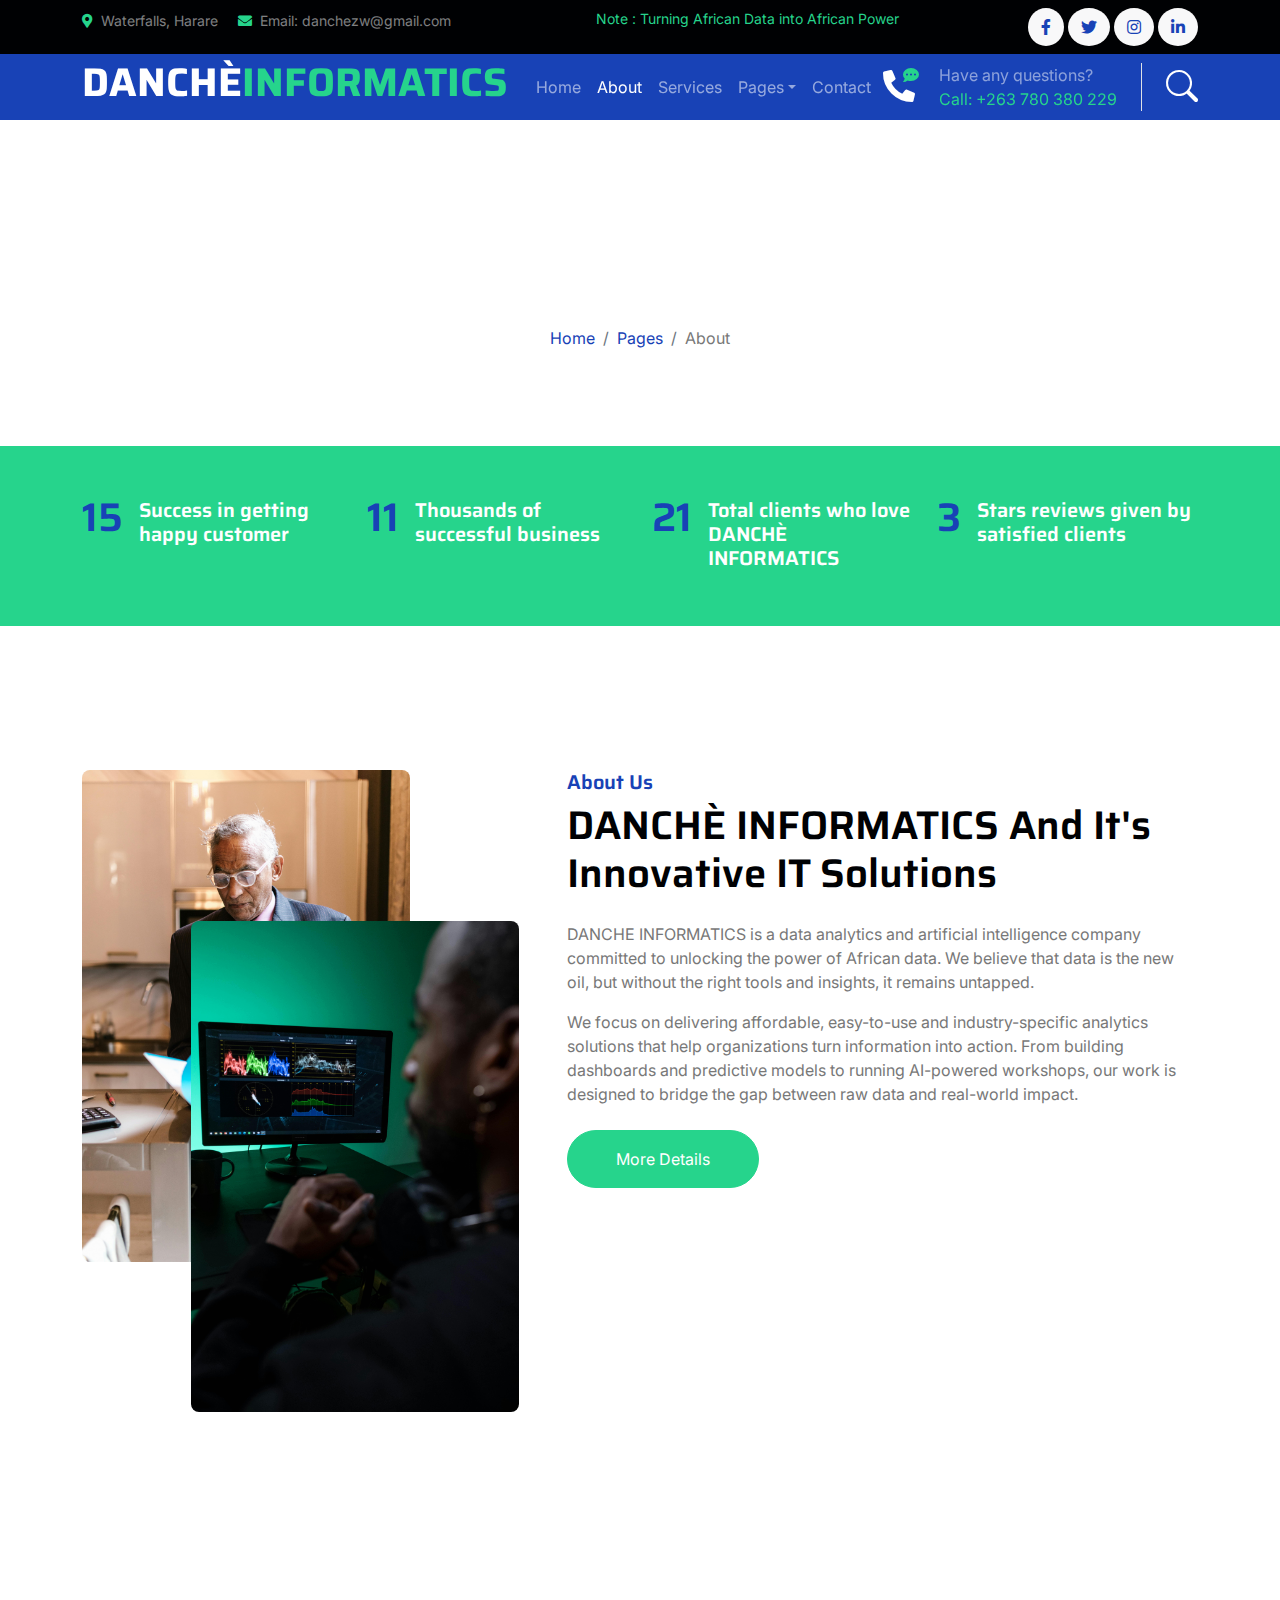
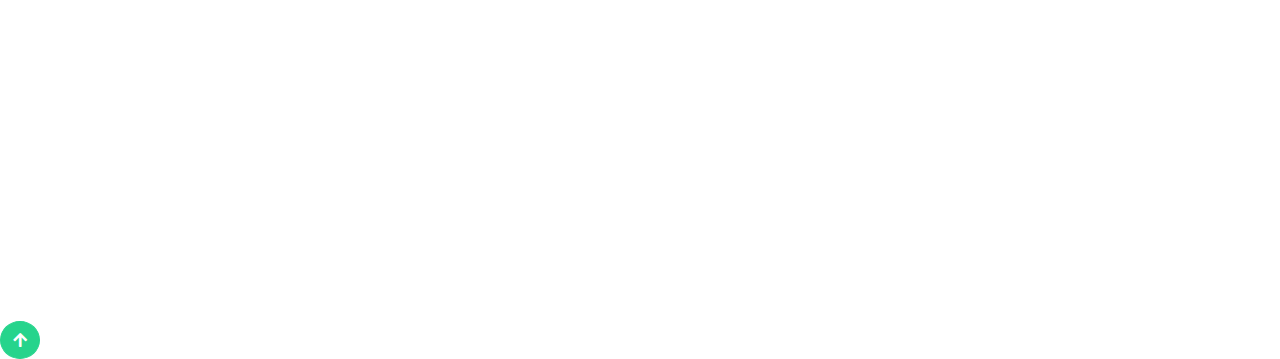
<file: about.html>
<!DOCTYPE html>
<html lang="en">

    <head>
        <meta charset="utf-8">
        <title>DANCHÈ INFORMATICS</title>
        <meta content="width=device-width, initial-scale=1.0" name="viewport">
        <meta content="" name="keywords">
        <meta content="" name="description">

        <!-- Google Web Fonts -->
        <link rel="preconnect" href="https://fonts.googleapis.com">
        <link rel="preconnect" href="https://fonts.gstatic.com" crossorigin>
        <link href="https://fonts.googleapis.com/css2?family=Inter:wght@400;500;600&family=Saira:wght@500;600;700&display=swap" rel="stylesheet"> 

        <!-- Icon Font Stylesheet -->
        <link href="https://cdnjs.cloudflare.com/ajax/libs/font-awesome/5.10.0/css/all.min.css" rel="stylesheet">
        <link href="https://cdn.jsdelivr.net/npm/bootstrap-icons@1.4.1/font/bootstrap-icons.css" rel="stylesheet">

        <!-- Libraries Stylesheet -->
        <link href="lib/animate/animate.min.css" rel="stylesheet">
        <link href="lib/owlcarousel/assets/owl.carousel.min.css" rel="stylesheet">

        <!-- Customized Bootstrap Stylesheet -->
        <link href="css/bootstrap.min.css" rel="stylesheet">

        <!-- Template Stylesheet -->
        <link href="css/style.css" rel="stylesheet">
    </head>

    <body>
        <!-- Spinner Start -->
        <div id="spinner" class="show position-fixed translate-middle w-100 vh-100 top-50 start-50 d-flex align-items-center justify-content-center">
            <div class="spinner-grow text-primary" role="status"></div>
        </div>
        <!-- Spinner End -->

        <!-- Topbar Start -->
        <div class="container-fluid bg-dark py-2 d-none d-md-flex">
            <div class="container">
                <div class="d-flex justify-content-between topbar">
                    <div class="top-info">
                        <small class="me-3 text-white-50"><a href="#"><i class="fas fa-map-marker-alt me-2 text-secondary"></i></a>Waterfalls, Harare</small>
                        <small class="me-3 text-white-50"><a href="#"><i class="fas fa-envelope me-2 text-secondary"></i></a>Email: danchezw@gmail.com</small>
                    </div>
                    <div id="note" class="text-secondary d-none d-xl-flex"><small>Note : Turning African Data into African Power</small></div>
                    <div class="top-link">
                        <a href="" class="bg-light nav-fill btn btn-sm-square rounded-circle"><i class="fab fa-facebook-f text-primary"></i></a>
                        <a href="" class="bg-light nav-fill btn btn-sm-square rounded-circle"><i class="fab fa-twitter text-primary"></i></a>
                        <a href="" class="bg-light nav-fill btn btn-sm-square rounded-circle"><i class="fab fa-instagram text-primary"></i></a>
                        <a href="" class="bg-light nav-fill btn btn-sm-square rounded-circle me-0"><i class="fab fa-linkedin-in text-primary"></i></a>
                    </div>
                </div>
            </div>
        </div>
        <!-- Topbar End -->

        <!-- Navbar Start -->
        <div class="container-fluid bg-primary">
            <div class="container">
                <nav class="navbar navbar-dark navbar-expand-lg py-0">
                    <a href="index.html" class="navbar-brand">
                        <h1 class="text-white fw-bold d-block">DANCHÈ<span class="text-secondary">INFORMATICS</span> </h1>
                    </a>
                    <button type="button" class="navbar-toggler me-0" data-bs-toggle="collapse" data-bs-target="#navbarCollapse">
                        <span class="navbar-toggler-icon"></span>
                    </button>
                    <div class="collapse navbar-collapse bg-transparent" id="navbarCollapse">
                        <div class="navbar-nav ms-auto mx-xl-auto p-0">
                            <a href="index.html" class="nav-item nav-link">Home</a>
                            <a href="about.html" class="nav-item nav-link active">About</a>
                            <a href="service.html" class="nav-item nav-link">Services</a>
                            <div class="nav-item dropdown">
                                <a href="#" class="nav-link dropdown-toggle" data-bs-toggle="dropdown">Pages</a>
                                <div class="dropdown-menu rounded">
                                    <a href="blog.html" class="dropdown-item">Our Blog</a>
                                    <a href="404.html" class="dropdown-item">404 Page</a>
                                </div>
                            </div>
                            <a href="contact.html" class="nav-item nav-link">Contact</a>
                        </div>
                    </div>
                    <div class="d-none d-xl-flex flex-shirink-0">
                        <div id="phone-tada" class="d-flex align-items-center justify-content-center me-4">
                            <a href="" class="position-relative animated tada infinite">
                                <i class="fa fa-phone-alt text-white fa-2x"></i>
                                <div class="position-absolute" style="top: -7px; left: 20px;">
                                    <span><i class="fa fa-comment-dots text-secondary"></i></span>
                                </div>
                            </a>
                        </div>
                        <div class="d-flex flex-column pe-4 border-end">
                            <span class="text-white-50">Have any questions?</span>
                            <span class="text-secondary">Call: +263 780 380 229</span>
                        </div>
                        <div class="d-flex align-items-center justify-content-center ms-4 ">
                            <a href="#"><i class="bi bi-search text-white fa-2x"></i> </a>
                        </div>
                    </div>
                </nav>
            </div>
        </div>
        <!-- Navbar End -->

        
        <!-- Page Header Start -->
        <div class="container-fluid page-header py-5">
            <div class="container text-center py-5">
                <h1 class="display-2 text-white mb-4 animated slideInDown">About Us</h1>
                <nav aria-label="breadcrumb animated slideInDown">
                    <ol class="breadcrumb justify-content-center mb-0">
                        <li class="breadcrumb-item"><a href="#">Home</a></li>
                        <li class="breadcrumb-item"><a href="#">Pages</a></li>
                        <li class="breadcrumb-item" aria-current="page">About</li>
                    </ol>
                </nav>
            </div>
        </div>
        <!-- Page Header End -->


        <!-- Fact Start -->
        <div class="container-fluid bg-secondary py-5">
            <div class="container">
                <div class="row">
                    <div class="col-lg-3 wow fadeIn" data-wow-delay=".1s">
                        <div class="d-flex counter">
                            <h1 class="me-3 text-primary counter-value">35</h1>
                            <h5 class="text-white mt-1">Success in getting happy customer</h5>
                        </div>
                    </div>
                    <div class="col-lg-3 wow fadeIn" data-wow-delay=".3s">
                        <div class="d-flex counter">
                            <h1 class="me-3 text-primary counter-value">25</h1>
                            <h5 class="text-white mt-1">Thousands of successful business</h5>
                        </div>
                    </div>
                    <div class="col-lg-3 wow fadeIn" data-wow-delay=".5s">
                        <div class="d-flex counter">
                            <h1 class="me-3 text-primary counter-value">50</h1>
                            <h5 class="text-white mt-1">Total clients who love DANCHÈ INFORMATICS</h5>
                        </div>
                    </div>
                    <div class="col-lg-3 wow fadeIn" data-wow-delay=".7s">
                        <div class="d-flex counter">
                            <h1 class="me-3 text-primary counter-value">5</h1>
                            <h5 class="text-white mt-1">Stars reviews given by satisfied clients</h5>
                        </div>
                    </div>
                </div>
            </div>
        </div>
        <!-- Fact End -->


        <!-- About Start -->
        <div class="container-fluid py-5 my-5">
            <div class="container py-5">
                <div class="row g-5">
                    <div class="col-lg-5 col-md-6 col-sm-12 wow fadeIn" data-wow-delay=".3s">
                        <div class="h-100 position-relative">
                            <img src="img/about-1.jpg" class="img-fluid w-75 rounded" alt="" style="margin-bottom: 25%;">
                            <div class="position-absolute w-75" style="top: 25%; left: 25%;">
                                <img src="img/about-2.jpg" class="img-fluid w-100 rounded" alt="">
                            </div>
                        </div>
                    </div>
                    <div class="col-lg-7 col-md-6 col-sm-12 wow fadeIn" data-wow-delay=".5s">
                        <h5 class="text-primary">About Us</h5>
                        <h1 class="mb-4">DANCHÈ INFORMATICS And It's Innovative IT Solutions</h1>
                        <p>DANCHE INFORMATICS is a data analytics and artificial intelligence company committed to unlocking the power of African data. We believe that data is the new oil, but without the right tools and insights, it remains untapped.</p>
                        <p class="mb-4">We focus on delivering affordable, easy-to-use and industry-specific analytics solutions that help organizations turn information into action. From building dashboards and predictive models to running AI-powered workshops, our work is designed to bridge the gap between raw data and real-world impact.</p>
                        <a href="" class="btn btn-secondary rounded-pill px-5 py-3 text-white">More Details</a>
                    </div>
                </div>
            </div>
        </div>
        <!-- About End -->


        <!--the team code will come here-->



        <!-- Footer Start -->
         <div class="container-fluid footer bg-dark wow fadeIn" data-wow-delay=".3s">
            <div class="container pt-5 pb-4">
                <div class="row g-5">
                    <div class="col-lg-3 col-md-6">
                        <a href="index.html">
                            <h1 class="text-white fw-bold d-block">DAN<span class="text-secondary">CHÈ</span> </h1>
                        </a>
                        <p class="mt-4 text-light">Turning African Data into African power.</p>
                        <div class="d-flex hightech-link">
                            <a href="" class="btn-light nav-fill btn btn-square rounded-circle me-2"><i class="fab fa-facebook-f text-primary"></i></a>
                            <a href="" class="btn-light nav-fill btn btn-square rounded-circle me-2"><i class="fab fa-twitter text-primary"></i></a>
                            <a href="" class="btn-light nav-fill btn btn-square rounded-circle me-2"><i class="fab fa-instagram text-primary"></i></a>
                            <a href="" class="btn-light nav-fill btn btn-square rounded-circle me-0"><i class="fab fa-linkedin-in text-primary"></i></a>
                        </div>
                    </div>
                    <div class="col-lg-3 col-md-6">
                        <a href="#" class="h3 text-secondary">Short Link</a>
                        <div class="mt-4 d-flex flex-column short-link">
                            <a href="" class="mb-2 text-white"><i class="fas fa-angle-right text-secondary me-2"></i>About us</a>
                            <a href="" class="mb-2 text-white"><i class="fas fa-angle-right text-secondary me-2"></i>Contact us</a>
                            <a href="" class="mb-2 text-white"><i class="fas fa-angle-right text-secondary me-2"></i>Our Services</a>
                            <a href="" class="mb-2 text-white"><i class="fas fa-angle-right text-secondary me-2"></i>Our Projects</a>
                            <a href="" class="mb-2 text-white"><i class="fas fa-angle-right text-secondary me-2"></i>Latest Blog</a>
                        </div>
                    </div>
                    <div class="col-lg-3 col-md-6">
                        <a href="#" class="h3 text-secondary">Help Link</a>
                        <div class="mt-4 d-flex flex-column help-link">
                            <a href="" class="mb-2 text-white"><i class="fas fa-angle-right text-secondary me-2"></i>Terms Of use</a>
                            <a href="" class="mb-2 text-white"><i class="fas fa-angle-right text-secondary me-2"></i>Privacy Policy</a>
                            <a href="" class="mb-2 text-white"><i class="fas fa-angle-right text-secondary me-2"></i>Helps</a>
                            <a href="" class="mb-2 text-white"><i class="fas fa-angle-right text-secondary me-2"></i>FQAs</a>
                            <a href="" class="mb-2 text-white"><i class="fas fa-angle-right text-secondary me-2"></i>Contact</a>
                        </div>
                    </div>
                    <div class="col-lg-3 col-md-6">
                        <a href="#" class="h3 text-secondary">Contact Us</a>
                        <div class="text-white mt-4 d-flex flex-column contact-link">
                            <a href="#" class="pb-3 text-light border-bottom border-primary"><i class="fas fa-map-marker-alt text-secondary me-2"></i> Waterfalls, Harare, Zimbabwe</a>
                            <a href="#" class="py-3 text-light border-bottom border-primary"><i class="fas fa-phone-alt text-secondary me-2"></i> +263 780 380 229</a>
                            <a href="#" class="py-3 text-light border-bottom border-primary"><i class="fas fa-envelope text-secondary me-2"></i> info-danchezw@gmail.com</a>
                        </div>
                    </div>
                </div>
                <hr class="text-light mt-5 mb-4">
                <div class="row">
                    <div class="col-md-6 text-center text-md-start">
                        <span class="text-light"><a href="#" class="text-secondary"><i class="fas fa-copyright text-secondary me-2"></i>DANCHÈ INFORMATICS</a>, All right reserved.</span>
                    </div>
                    <div class="col-md-6 text-center text-md-end">
                        <!--/*** This template is free as long as you keep the footer author’s credit link/attribution link/backlink. If you'd like to use the template without the footer author’s credit link/attribution link/backlink, you can purchase the Credit Removal License from "https://htmlcodex.com/credit-removal". Thank you for your support. ***/-->
                        
                    </div>
                </div>
            </div>
        </div>
        <!-- Footer End -->


        <!-- Back to Top -->
        <a href="#" class="btn btn-secondary btn-square rounded-circle back-to-top"><i class="fa fa-arrow-up text-white"></i></a>

        
        <!-- JavaScript Libraries -->
        <script src="https://ajax.googleapis.com/ajax/libs/jquery/3.6.4/jquery.min.js"></script>
        <script src="https://cdn.jsdelivr.net/npm/bootstrap@5.0.0/dist/js/bootstrap.bundle.min.js"></script>
        <script src="lib/wow/wow.min.js"></script>
        <script src="lib/easing/easing.min.js"></script>
        <script src="lib/waypoints/waypoints.min.js"></script>
        <script src="lib/owlcarousel/owl.carousel.min.js"></script>

        <!-- Template Javascript -->
        <script src="js/main.js"></script>
    </body>

</html>
</file>
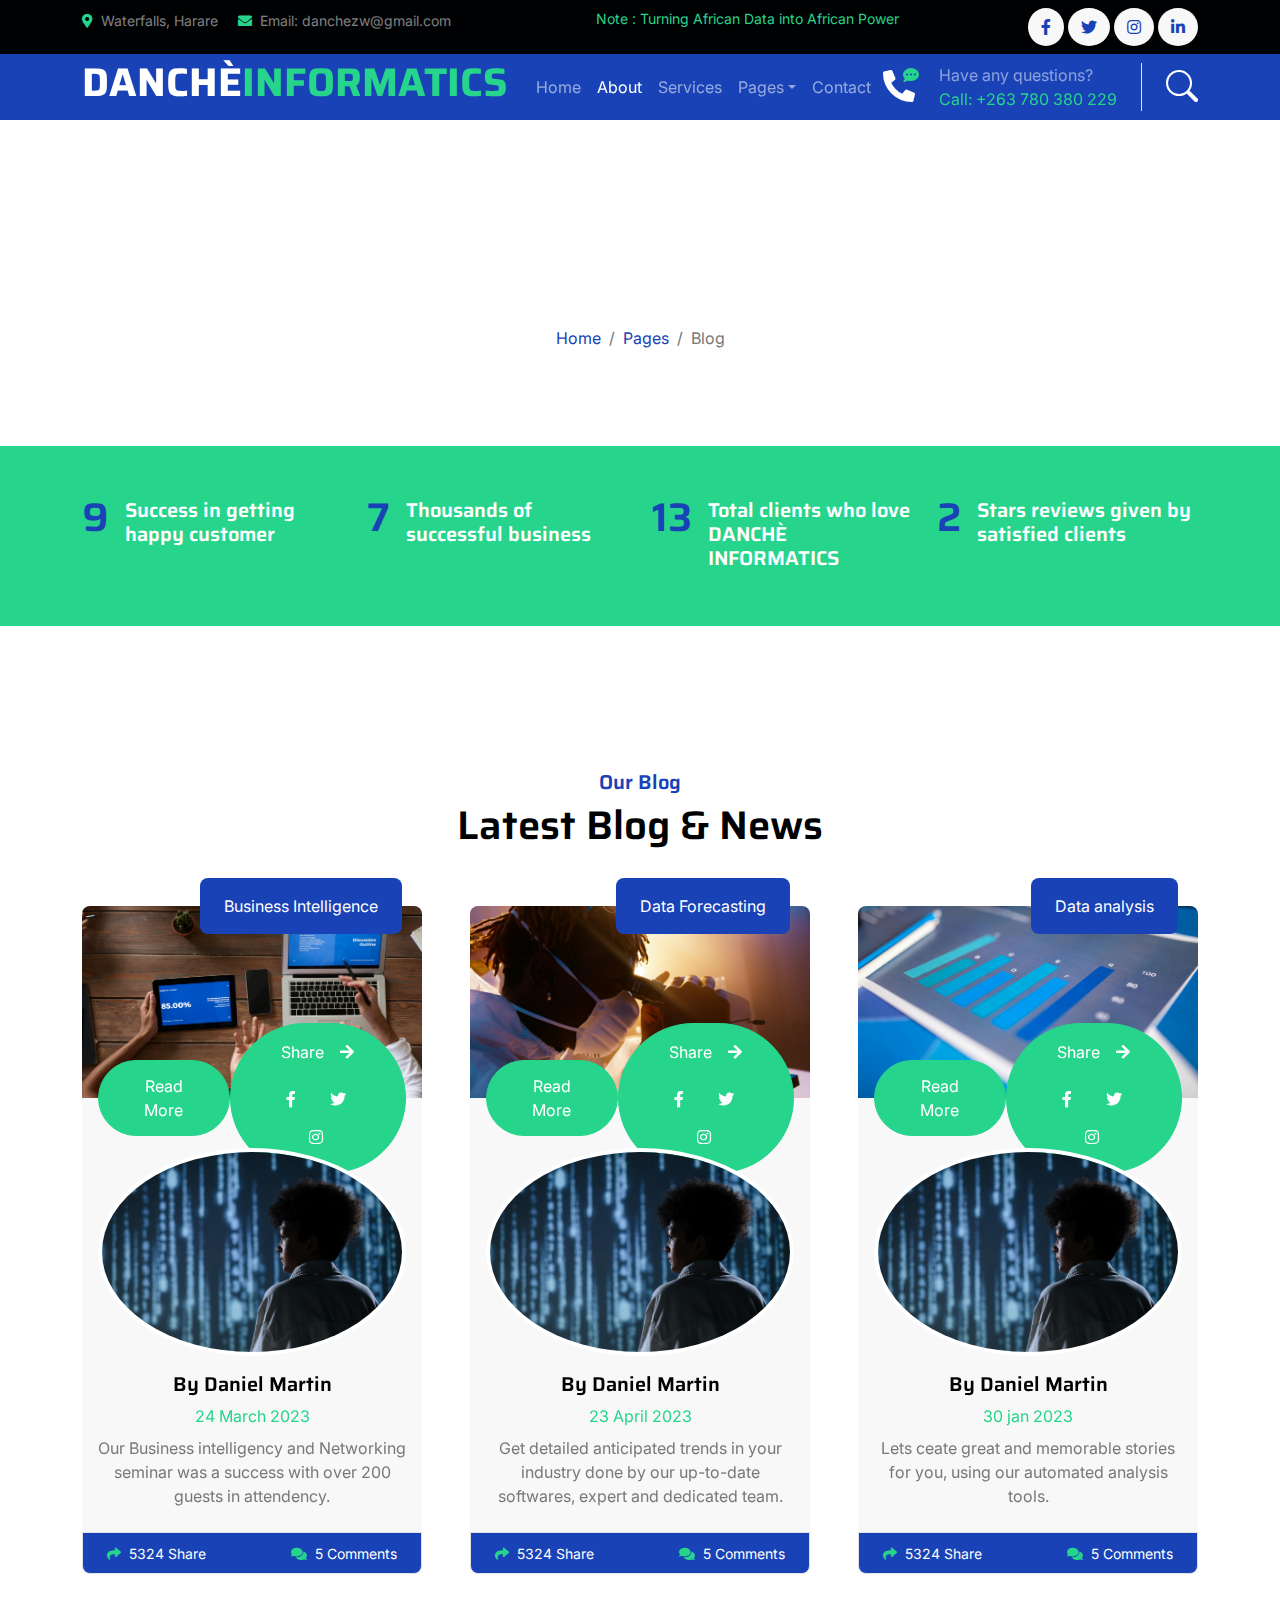
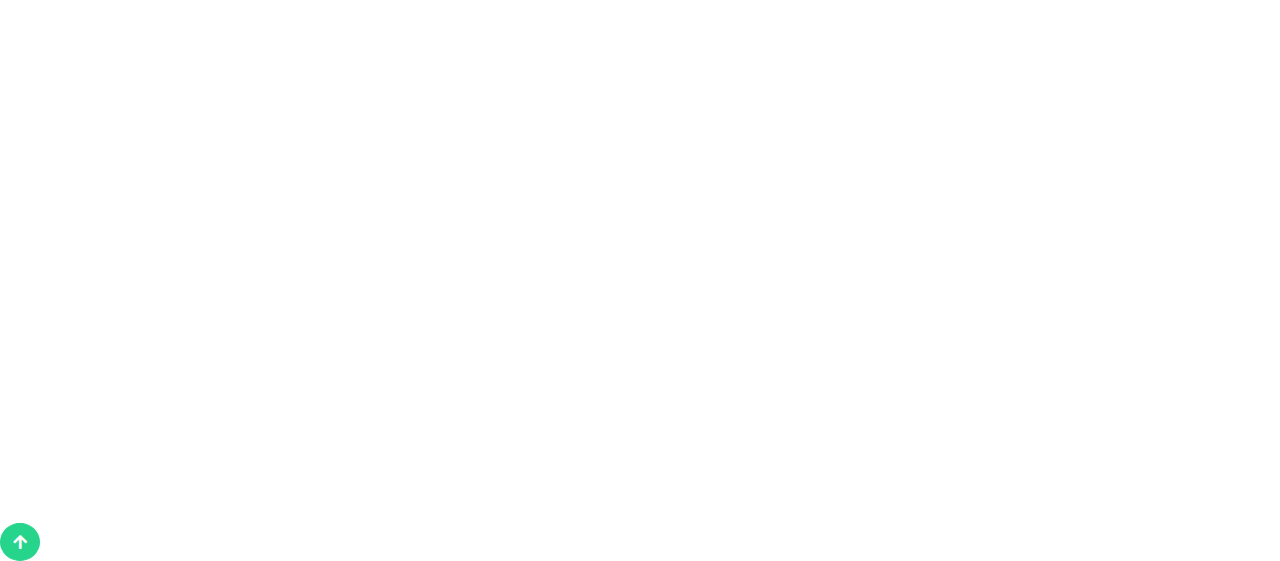
<file: blog.html>
<!DOCTYPE html>
<html lang="en">

    <head>
        <meta charset="utf-8">
        <title>DANCHÈ INFORMATICS</title>
        <meta content="width=device-width, initial-scale=1.0" name="viewport">
        <meta content="" name="keywords">
        <meta content="" name="description">

        <!-- Google Web Fonts -->
        <link rel="preconnect" href="https://fonts.googleapis.com">
        <link rel="preconnect" href="https://fonts.gstatic.com" crossorigin>
        <link href="https://fonts.googleapis.com/css2?family=Inter:wght@400;500;600&family=Saira:wght@500;600;700&display=swap" rel="stylesheet"> 

        <!-- Icon Font Stylesheet -->
        <link href="https://cdnjs.cloudflare.com/ajax/libs/font-awesome/5.10.0/css/all.min.css" rel="stylesheet">
        <link href="https://cdn.jsdelivr.net/npm/bootstrap-icons@1.4.1/font/bootstrap-icons.css" rel="stylesheet">

        <!-- Libraries Stylesheet -->
        <link href="lib/animate/animate.min.css" rel="stylesheet">
        <link href="lib/owlcarousel/assets/owl.carousel.min.css" rel="stylesheet">

        <!-- Customized Bootstrap Stylesheet -->
        <link href="css/bootstrap.min.css" rel="stylesheet">

        <!-- Template Stylesheet -->
        <link href="css/style.css" rel="stylesheet">
    </head>

    <body>
        <!-- Spinner Start -->
        <div id="spinner" class="show position-fixed translate-middle w-100 vh-100 top-50 start-50 d-flex align-items-center justify-content-center">
            <div class="spinner-grow text-primary" role="status"></div>
        </div>
        <!-- Spinner End -->

        <!-- Topbar Start -->
        <div class="container-fluid bg-dark py-2 d-none d-md-flex">
            <div class="container">
                <div class="d-flex justify-content-between topbar">
                    <div class="top-info">
                        <small class="me-3 text-white-50"><a href="#"><i class="fas fa-map-marker-alt me-2 text-secondary"></i></a>Waterfalls, Harare</small>
                        <small class="me-3 text-white-50"><a href="#"><i class="fas fa-envelope me-2 text-secondary"></i></a>Email: danchezw@gmail.com</small>
                    </div>
                    <div id="note" class="text-secondary d-none d-xl-flex"><small>Note : Turning African Data into African Power</small></div>
                    <div class="top-link">
                        <a href="" class="bg-light nav-fill btn btn-sm-square rounded-circle"><i class="fab fa-facebook-f text-primary"></i></a>
                        <a href="" class="bg-light nav-fill btn btn-sm-square rounded-circle"><i class="fab fa-twitter text-primary"></i></a>
                        <a href="" class="bg-light nav-fill btn btn-sm-square rounded-circle"><i class="fab fa-instagram text-primary"></i></a>
                        <a href="" class="bg-light nav-fill btn btn-sm-square rounded-circle me-0"><i class="fab fa-linkedin-in text-primary"></i></a>
                    </div>
                </div>
            </div>
        </div>
        <!-- Topbar End -->



        <!-- Navbar Start -->
        <div class="container-fluid bg-primary">
            <div class="container">
                <nav class="navbar navbar-dark navbar-expand-lg py-0">
                    <a href="index.html" class="navbar-brand">
                        <h1 class="text-white fw-bold d-block">DANCHÈ<span class="text-secondary">INFORMATICS</span> </h1>
                    </a>
                    <button type="button" class="navbar-toggler me-0" data-bs-toggle="collapse" data-bs-target="#navbarCollapse">
                        <span class="navbar-toggler-icon"></span>
                    </button>
                    <div class="collapse navbar-collapse bg-transparent" id="navbarCollapse">
                        <div class="navbar-nav ms-auto mx-xl-auto p-0">
                            <a href="index.html" class="nav-item nav-link">Home</a>
                            <a href="about.html" class="nav-item nav-link active">About</a>
                            <a href="service.html" class="nav-item nav-link">Services</a>
                            <div class="nav-item dropdown">
                                <a href="#" class="nav-link dropdown-toggle" data-bs-toggle="dropdown">Pages</a>
                                <div class="dropdown-menu rounded">
                                    <a href="blog.html" class="dropdown-item">Our Blog</a>
                
                                    <a href="404.html" class="dropdown-item">404 Page</a>
                                </div>
                            </div>
                            <a href="contact.html" class="nav-item nav-link">Contact</a>
                        </div>
                    </div>
                    <div class="d-none d-xl-flex flex-shirink-0">
                        <div id="phone-tada" class="d-flex align-items-center justify-content-center me-4">
                            <a href="" class="position-relative animated tada infinite">
                                <i class="fa fa-phone-alt text-white fa-2x"></i>
                                <div class="position-absolute" style="top: -7px; left: 20px;">
                                    <span><i class="fa fa-comment-dots text-secondary"></i></span>
                                </div>
                            </a>
                        </div>
                        <div class="d-flex flex-column pe-4 border-end">
                            <span class="text-white-50">Have any questions?</span>
                            <span class="text-secondary">Call: +263 780 380 229</span>
                        </div>
                        <div class="d-flex align-items-center justify-content-center ms-4 ">
                            <a href="#"><i class="bi bi-search text-white fa-2x"></i> </a>
                        </div>
                    </div>
                </nav>
            </div>
        </div>
        <!-- Navbar End -->

        
        <!-- Page Header Start -->
        <div class="container-fluid page-header py-5">
            <div class="container text-center py-5">
                <h1 class="display-2 text-white mb-4 animated slideInDown">Our Blog</h1>
                <nav aria-label="breadcrumb animated slideInDown">
                    <ol class="breadcrumb justify-content-center mb-0">
                        <li class="breadcrumb-item"><a href="#">Home</a></li>
                        <li class="breadcrumb-item"><a href="#">Pages</a></li>
                        <li class="breadcrumb-item" aria-current="page">Blog</li>
                    </ol>
                </nav>
            </div>
        </div>
        <!-- Page Header End -->


        <!-- Fact Start -->
        <div class="container-fluid bg-secondary py-5">
            <div class="container">
                <div class="row">
                    <div class="col-lg-3 wow fadeIn" data-wow-delay=".1s">
                        <div class="d-flex counter">
                            <h1 class="me-3 text-primary counter-value">35</h1>
                            <h5 class="text-white mt-1">Success in getting happy customer</h5>
                        </div>
                    </div>
                    <div class="col-lg-3 wow fadeIn" data-wow-delay=".3s">
                        <div class="d-flex counter">
                            <h1 class="me-3 text-primary counter-value">25</h1>
                            <h5 class="text-white mt-1">Thousands of successful business</h5>
                        </div>
                    </div>
                    <div class="col-lg-3 wow fadeIn" data-wow-delay=".5s">
                        <div class="d-flex counter">
                            <h1 class="me-3 text-primary counter-value">50</h1>
                            <h5 class="text-white mt-1">Total clients who love DANCHÈ INFORMATICS</h5>
                        </div>
                    </div>
                    <div class="col-lg-3 wow fadeIn" data-wow-delay=".7s">
                        <div class="d-flex counter">
                            <h1 class="me-3 text-primary counter-value">5</h1>
                            <h5 class="text-white mt-1">Stars reviews given by satisfied clients</h5>
                        </div>
                    </div>
                </div>
            </div>
        </div>
        <!-- Fact End -->


        <!-- Blog Start -->
        <div class="container-fluid blog py-5 my-5">
            <div class="container py-5">
                <div class="text-center mx-auto pb-5 wow fadeIn" data-wow-delay=".3s" style="max-width: 600px;">
                    <h5 class="text-primary">Our Blog</h5>
                    <h1>Latest Blog & News</h1>
                </div>
                <div class="row g-5 justify-content-center">
                    <div class="col-lg-6 col-xl-4 wow fadeIn" data-wow-delay=".3s">
                        <div class="blog-item position-relative bg-light rounded">
                            <img src="img/blog-1.jpg" class="img-fluid w-100 rounded-top" alt="">
                            <span class="position-absolute px-4 py-3 bg-primary text-white rounded" style="top: -28px; right: 20px;">Business Intelligence</span>
                            <div class="blog-btn d-flex justify-content-between position-relative px-3" style="margin-top: -75px;">
                                <div class="blog-icon btn btn-secondary px-3 rounded-pill my-auto">
                                    <a href="" class="btn text-white">Read More</a>
                                </div>
                                <div class="blog-btn-icon btn btn-secondary px-4 py-3 rounded-pill ">
                                    <div class="blog-icon-1">
                                        <p class="text-white px-2">Share<i class="fa fa-arrow-right ms-3"></i></p>
                                    </div>
                                    <div class="blog-icon-2">
                                        <a href="" class="btn me-1"><i class="fab fa-facebook-f text-white"></i></a>
                                        <a href="" class="btn me-1"><i class="fab fa-twitter text-white"></i></a>
                                        <a href="" class="btn me-1"><i class="fab fa-instagram text-white"></i></a>
                                    </div>
                                </div>
                            </div>
                            <div class="blog-content text-center position-relative px-3" style="margin-top: -25px;">
                                <img src="img/admin.jpg" class="img-fluid rounded-circle border border-4 border-white mb-3" alt="">
                                <h5 class="">By Daniel Martin</h5>
                                <span class="text-secondary">24 March 2023</span>
                                <p class="py-2">Our Business intelligency and Networking seminar was a success with over 200 guests in attendency.</p>
                            </div>
                            <div class="blog-coment d-flex justify-content-between px-4 py-2 border bg-primary rounded-bottom">
                                <a href="" class="text-white"><small><i class="fas fa-share me-2 text-secondary"></i>5324 Share</small></a>
                                <a href="" class="text-white"><small><i class="fa fa-comments me-2 text-secondary"></i>5 Comments</small></a>
                            </div>
                        </div>
                    </div>
                    <div class="col-lg-6 col-xl-4 wow fadeIn" data-wow-delay=".5s">
                        <div class="blog-item position-relative bg-light rounded">
                            <img src="img/blog-2.jpg" class="img-fluid w-100 rounded-top" alt="">
                            <span class="position-absolute px-4 py-3 bg-primary text-white rounded" style="top: -28px; right: 20px;">Data Forecasting</span>
                            <div class="blog-btn d-flex justify-content-between position-relative px-3" style="margin-top: -75px;">
                                <div class="blog-icon btn btn-secondary px-3 rounded-pill my-auto">
                                    <a href="" class="btn text-white ">Read More</a>
                                </div>
                                <div class="blog-btn-icon btn btn-secondary px-4 py-3 rounded-pill ">
                                    <div class="blog-icon-1">
                                        <p class="text-white px-2">Share<i class="fa fa-arrow-right ms-3"></i></p>
                                    </div>
                                    <div class="blog-icon-2">
                                        <a href="" class="btn me-1"><i class="fab fa-facebook-f text-white"></i></a>
                                        <a href="" class="btn me-1"><i class="fab fa-twitter text-white"></i></a>
                                        <a href="" class="btn me-1"><i class="fab fa-instagram text-white"></i></a>
                                    </div>
                                </div>
                            </div>
                            <div class="blog-content text-center position-relative px-3" style="margin-top: -25px;">
                                <img src="img/admin.jpg" class="img-fluid rounded-circle border border-4 border-white mb-3" alt="">
                                <h5 class="">By Daniel Martin</h5>
                                <span class="text-secondary">23 April 2023</span>
                                <p class="py-2">Get detailed anticipated trends in your industry done by our up-to-date softwares, expert and dedicated team.</p>
                            </div>
                            <div class="blog-coment d-flex justify-content-between px-4 py-2 border bg-primary rounded-bottom">
                                <a href="" class="text-white"><small><i class="fas fa-share me-2 text-secondary"></i>5324 Share</small></a>
                                <a href="" class="text-white"><small><i class="fa fa-comments me-2 text-secondary"></i>5 Comments</small></a>
                            </div>
                        </div>
                    </div>
                    <div class="col-lg-6 col-xl-4 wow fadeIn" data-wow-delay=".7s">
                        <div class="blog-item position-relative bg-light rounded">
                            <img src="img/blog-3.jpg" class="img-fluid w-100 rounded-top" alt="">
                            <span class="position-absolute px-4 py-3 bg-primary text-white rounded" style="top: -28px; right: 20px;">Data analysis</span>
                            <div class="blog-btn d-flex justify-content-between position-relative px-3" style="margin-top: -75px;">
                                <div class="blog-icon btn btn-secondary px-3 rounded-pill my-auto">
                                    <a href="" class="btn text-white ">Read More</a>
                                </div>
                                <div class="blog-btn-icon btn btn-secondary px-4 py-3 rounded-pill ">
                                    <div class="blog-icon-1">
                                        <p class="text-white px-2">Share<i class="fa fa-arrow-right ms-3"></i></p>
                                    </div>
                                    <div class="blog-icon-2">
                                        <a href="" class="btn me-1"><i class="fab fa-facebook-f text-white"></i></a>
                                        <a href="" class="btn me-1"><i class="fab fa-twitter text-white"></i></a>
                                        <a href="" class="btn me-1"><i class="fab fa-instagram text-white"></i></a>
                                    </div>
                                </div>
                            </div>
                            <div class="blog-content text-center position-relative px-3" style="margin-top: -25px;">
                                <img src="img/admin.jpg" class="img-fluid rounded-circle border border-4 border-white mb-3" alt="">
                                <h5 class="">By Daniel Martin</h5>
                                <span class="text-secondary">30 jan 2023</span>
                                <p class="py-2">Lets ceate great and memorable stories for you, using our automated analysis tools.</p>
                            </div>
                            <div class="blog-coments d-flex justify-content-between px-4 py-2 border bg-primary rounded-bottom">
                                <a href="" class="text-white"><small><i class="fas fa-share me-2 text-secondary"></i>5324 Share</small></a>
                                <a href="" class="text-white"><small><i class="fa fa-comments me-2 text-secondary"></i>5 Comments</small></a>
                            </div>
                        </div>
                    </div>
                </div>
            </div>
        </div>
        <!-- Blog End -->



        <!-- Footer Start -->
         <div class="container-fluid footer bg-dark wow fadeIn" data-wow-delay=".3s">
            <div class="container pt-5 pb-4">
                <div class="row g-5">
                    <div class="col-lg-3 col-md-6">
                        <a href="index.html">
                            <h1 class="text-white fw-bold d-block">DAN<span class="text-secondary">CHÈ</span> </h1>
                        </a>
                        <p class="mt-4 text-light">Turning African Data into African power.</p>
                        <div class="d-flex hightech-link">
                            <a href="" class="btn-light nav-fill btn btn-square rounded-circle me-2"><i class="fab fa-facebook-f text-primary"></i></a>
                            <a href="" class="btn-light nav-fill btn btn-square rounded-circle me-2"><i class="fab fa-twitter text-primary"></i></a>
                            <a href="" class="btn-light nav-fill btn btn-square rounded-circle me-2"><i class="fab fa-instagram text-primary"></i></a>
                            <a href="" class="btn-light nav-fill btn btn-square rounded-circle me-0"><i class="fab fa-linkedin-in text-primary"></i></a>
                        </div>
                    </div>
                    <div class="col-lg-3 col-md-6">
                        <a href="#" class="h3 text-secondary">Short Link</a>
                        <div class="mt-4 d-flex flex-column short-link">
                            <a href="" class="mb-2 text-white"><i class="fas fa-angle-right text-secondary me-2"></i>About us</a>
                            <a href="" class="mb-2 text-white"><i class="fas fa-angle-right text-secondary me-2"></i>Contact us</a>
                            <a href="" class="mb-2 text-white"><i class="fas fa-angle-right text-secondary me-2"></i>Our Services</a>
                            <a href="" class="mb-2 text-white"><i class="fas fa-angle-right text-secondary me-2"></i>Our Projects</a>
                            <a href="" class="mb-2 text-white"><i class="fas fa-angle-right text-secondary me-2"></i>Latest Blog</a>
                        </div>
                    </div>
                    <div class="col-lg-3 col-md-6">
                        <a href="#" class="h3 text-secondary">Help Link</a>
                        <div class="mt-4 d-flex flex-column help-link">
                            <a href="" class="mb-2 text-white"><i class="fas fa-angle-right text-secondary me-2"></i>Terms Of use</a>
                            <a href="" class="mb-2 text-white"><i class="fas fa-angle-right text-secondary me-2"></i>Privacy Policy</a>
                            <a href="" class="mb-2 text-white"><i class="fas fa-angle-right text-secondary me-2"></i>Helps</a>
                            <a href="" class="mb-2 text-white"><i class="fas fa-angle-right text-secondary me-2"></i>FQAs</a>
                            <a href="" class="mb-2 text-white"><i class="fas fa-angle-right text-secondary me-2"></i>Contact</a>
                        </div>
                    </div>
                    <div class="col-lg-3 col-md-6">
                        <a href="#" class="h3 text-secondary">Contact Us</a>
                        <div class="text-white mt-4 d-flex flex-column contact-link">
                            <a href="#" class="pb-3 text-light border-bottom border-primary"><i class="fas fa-map-marker-alt text-secondary me-2"></i> Waterfalls, Harare, Zimbabwe</a>
                            <a href="#" class="py-3 text-light border-bottom border-primary"><i class="fas fa-phone-alt text-secondary me-2"></i> +263 780 380 229</a>
                            <a href="#" class="py-3 text-light border-bottom border-primary"><i class="fas fa-envelope text-secondary me-2"></i> danche@gmail.com</a>
                        </div>
                    </div>
                </div>
                <hr class="text-light mt-5 mb-4">
                <div class="row">
                    <div class="col-md-6 text-center text-md-start">
                        <span class="text-light"><a href="#" class="text-secondary"><i class="fas fa-copyright text-secondary me-2"></i>DANCHÈ INFORMATICS</a>, All right reserved.</span>
                    </div>
                    <div class="col-md-6 text-center text-md-end">
                        <!--/*** This template is free as long as you keep the footer author’s credit link/attribution link/backlink. If you'd like to use the template without the footer author’s credit link/attribution link/backlink, you can purchase the Credit Removal License from "https://htmlcodex.com/credit-removal". Thank you for your support. ***/-->
                        
                    </div>
                </div>
            </div>
        </div>
        <!-- Footer End -->

        <!-- Back to Top -->
        <a href="#" class="btn btn-secondary btn-square rounded-circle back-to-top"><i class="fa fa-arrow-up text-white"></i></a>

        
        <!-- JavaScript Libraries -->
        <script src="https://ajax.googleapis.com/ajax/libs/jquery/3.6.4/jquery.min.js"></script>
        <script src="https://cdn.jsdelivr.net/npm/bootstrap@5.0.0/dist/js/bootstrap.bundle.min.js"></script>
        <script src="lib/wow/wow.min.js"></script>
        <script src="lib/easing/easing.min.js"></script>
        <script src="lib/waypoints/waypoints.min.js"></script>
        <script src="lib/owlcarousel/owl.carousel.min.js"></script>

        <!-- Template Javascript -->
        <script src="js/main.js"></script>
    </body>

</html>
</file>
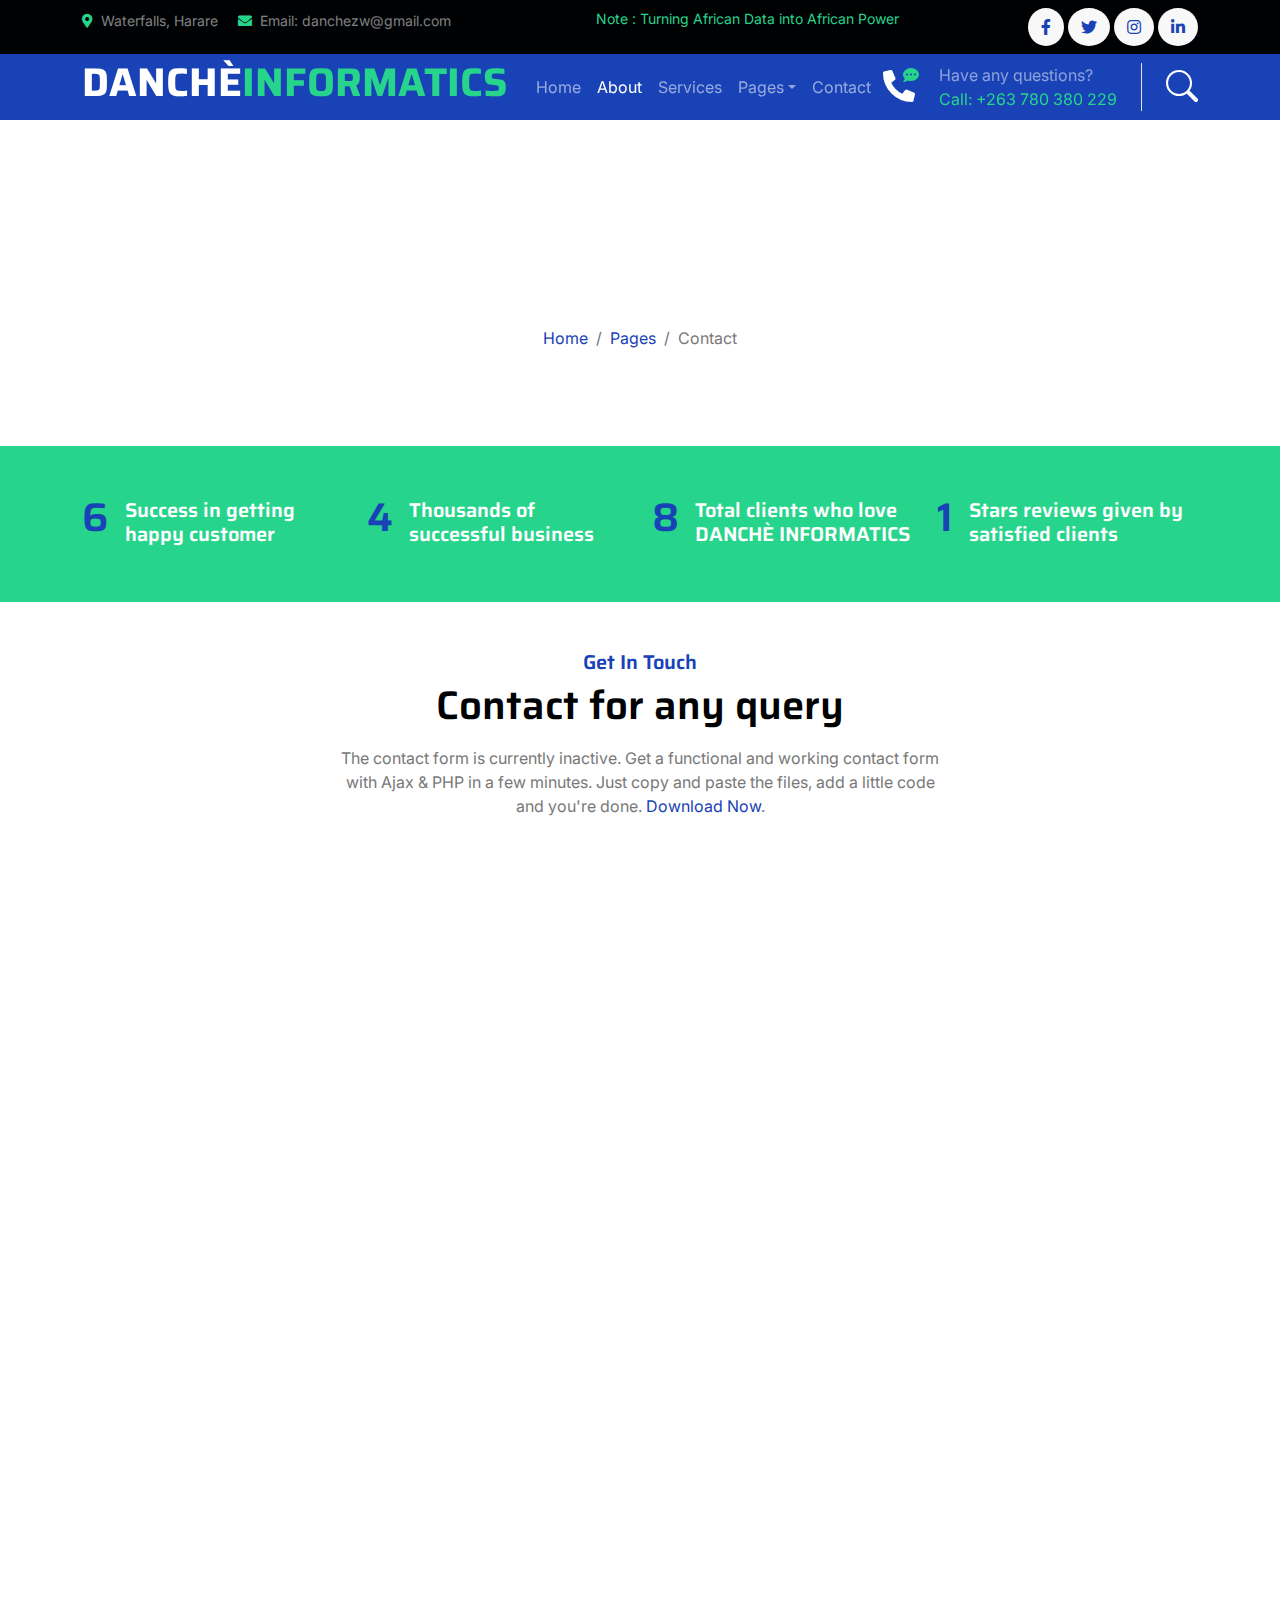
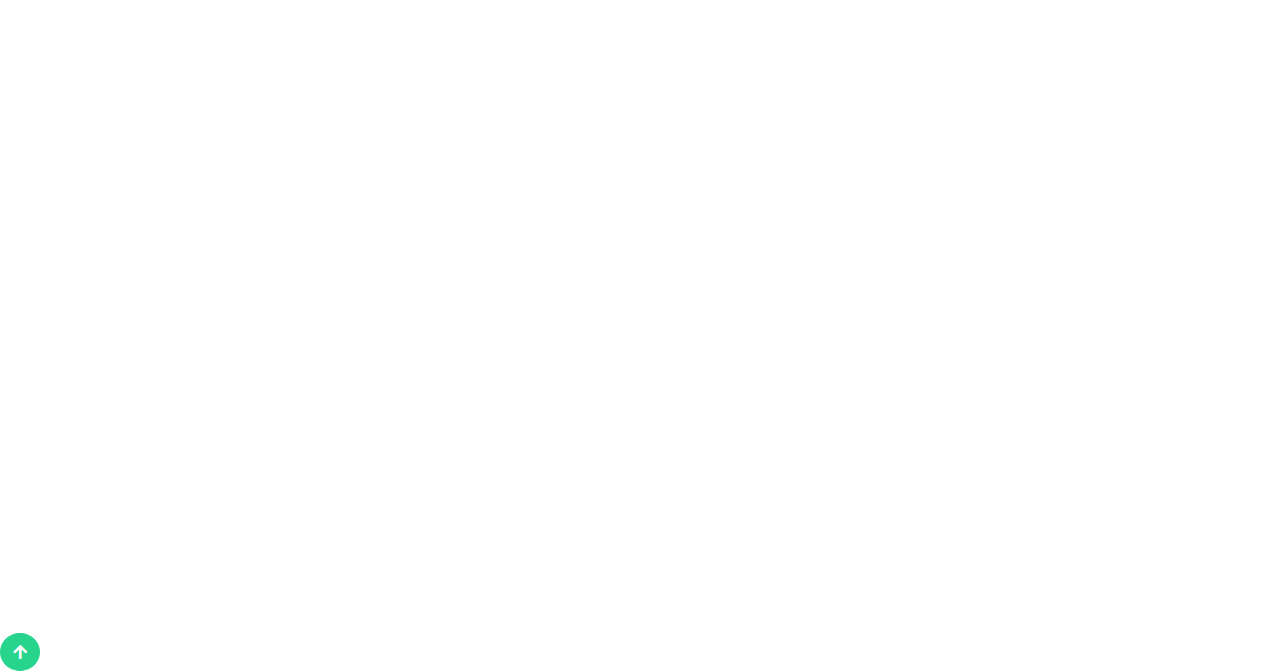
<file: contact.html>
<!DOCTYPE html>
<html lang="en">

    <head>
        <meta charset="utf-8">
        <title>DANCHÈ INFORMATICS</title>
        <meta content="width=device-width, initial-scale=1.0" name="viewport">
        <meta content="" name="keywords">
        <meta content="" name="description">

        <!-- Google Web Fonts -->
        <link rel="preconnect" href="https://fonts.googleapis.com">
        <link rel="preconnect" href="https://fonts.gstatic.com" crossorigin>
        <link href="https://fonts.googleapis.com/css2?family=Inter:wght@400;500;600&family=Saira:wght@500;600;700&display=swap" rel="stylesheet"> 

        <!-- Icon Font Stylesheet -->
        <link href="https://cdnjs.cloudflare.com/ajax/libs/font-awesome/5.10.0/css/all.min.css" rel="stylesheet">
        <link href="https://cdn.jsdelivr.net/npm/bootstrap-icons@1.4.1/font/bootstrap-icons.css" rel="stylesheet">

        <!-- Libraries Stylesheet -->
        <link href="lib/animate/animate.min.css" rel="stylesheet">
        <link href="lib/owlcarousel/assets/owl.carousel.min.css" rel="stylesheet">

        <!-- Customized Bootstrap Stylesheet -->
        <link href="css/bootstrap.min.css" rel="stylesheet">

        <!-- Template Stylesheet -->
        <link href="css/style.css" rel="stylesheet">
    </head>

    <body>
        <!-- Spinner Start -->
        <div id="spinner" class="show position-fixed translate-middle w-100 vh-100 top-50 start-50 d-flex align-items-center justify-content-center">
            <div class="spinner-grow text-primary" role="status"></div>
        </div>
        <!-- Spinner End -->

        <!-- Topbar Start -->
        <div class="container-fluid bg-dark py-2 d-none d-md-flex">
            <div class="container">
                <div class="d-flex justify-content-between topbar">
                    <div class="top-info">
                        <small class="me-3 text-white-50"><a href="#"><i class="fas fa-map-marker-alt me-2 text-secondary"></i></a>Waterfalls, Harare</small>
                        <small class="me-3 text-white-50"><a href="#"><i class="fas fa-envelope me-2 text-secondary"></i></a>Email: danchezw@gmail.com</small>
                    </div>
                    <div id="note" class="text-secondary d-none d-xl-flex"><small>Note : Turning African Data into African Power</small></div>
                    <div class="top-link">
                        <a href="" class="bg-light nav-fill btn btn-sm-square rounded-circle"><i class="fab fa-facebook-f text-primary"></i></a>
                        <a href="" class="bg-light nav-fill btn btn-sm-square rounded-circle"><i class="fab fa-twitter text-primary"></i></a>
                        <a href="" class="bg-light nav-fill btn btn-sm-square rounded-circle"><i class="fab fa-instagram text-primary"></i></a>
                        <a href="" class="bg-light nav-fill btn btn-sm-square rounded-circle me-0"><i class="fab fa-linkedin-in text-primary"></i></a>
                    </div>
                </div>
            </div>
        </div>
        <!-- Topbar End -->

        <!-- Navbar Start -->
        <div class="container-fluid bg-primary">
            <div class="container">
                <nav class="navbar navbar-dark navbar-expand-lg py-0">
                    <a href="index.html" class="navbar-brand">
                        <h1 class="text-white fw-bold d-block">DANCHÈ<span class="text-secondary">INFORMATICS</span> </h1>
                    </a>
                    <button type="button" class="navbar-toggler me-0" data-bs-toggle="collapse" data-bs-target="#navbarCollapse">
                        <span class="navbar-toggler-icon"></span>
                    </button>
                    <div class="collapse navbar-collapse bg-transparent" id="navbarCollapse">
                        <div class="navbar-nav ms-auto mx-xl-auto p-0">
                            <a href="index.html" class="nav-item nav-link">Home</a>
                            <a href="about.html" class="nav-item nav-link active">About</a>
                            <a href="service.html" class="nav-item nav-link">Services</a>
                            <div class="nav-item dropdown">
                                <a href="#" class="nav-link dropdown-toggle" data-bs-toggle="dropdown">Pages</a>
                                <div class="dropdown-menu rounded">
                                    <a href="blog.html" class="dropdown-item">Our Blog</a>
                
                                    <a href="404.html" class="dropdown-item">404 Page</a>
                                </div>
                            </div>
                            <a href="contact.html" class="nav-item nav-link">Contact</a>
                        </div>
                    </div>
                    <div class="d-none d-xl-flex flex-shirink-0">
                        <div id="phone-tada" class="d-flex align-items-center justify-content-center me-4">
                            <a href="" class="position-relative animated tada infinite">
                                <i class="fa fa-phone-alt text-white fa-2x"></i>
                                <div class="position-absolute" style="top: -7px; left: 20px;">
                                    <span><i class="fa fa-comment-dots text-secondary"></i></span>
                                </div>
                            </a>
                        </div>
                        <div class="d-flex flex-column pe-4 border-end">
                            <span class="text-white-50">Have any questions?</span>
                            <span class="text-secondary">Call: +263 780 380 229</span>
                        </div>
                        <div class="d-flex align-items-center justify-content-center ms-4 ">
                            <a href="#"><i class="bi bi-search text-white fa-2x"></i> </a>
                        </div>
                    </div>
                </nav>
            </div>
        </div>
        <!-- Navbar End -->

        
        <!-- Page Header Start -->
        <div class="container-fluid page-header py-5">
            <div class="container text-center py-5">
                <h1 class="display-2 text-white mb-4 animated slideInDown">Contact Us</h1>
                <nav aria-label="breadcrumb animated slideInDown">
                    <ol class="breadcrumb justify-content-center mb-0">
                        <li class="breadcrumb-item"><a href="#">Home</a></li>
                        <li class="breadcrumb-item"><a href="#">Pages</a></li>
                        <li class="breadcrumb-item" aria-current="page">Contact</li>
                    </ol>
                </nav>
            </div>
        </div>
        <!-- Page Header End -->


        <!-- Fact Start -->
        <div class="container-fluid bg-secondary py-5">
            <div class="container">
                <div class="row">
                    <div class="col-lg-3 wow fadeIn" data-wow-delay=".1s">
                        <div class="d-flex counter">
                            <h1 class="me-3 text-primary counter-value">35</h1>
                            <h5 class="text-white mt-1">Success in getting happy customer</h5>
                        </div>
                    </div>
                    <div class="col-lg-3 wow fadeIn" data-wow-delay=".3s">
                        <div class="d-flex counter">
                            <h1 class="me-3 text-primary counter-value">25</h1>
                            <h5 class="text-white mt-1">Thousands of successful business</h5>
                        </div>
                    </div>
                    <div class="col-lg-3 wow fadeIn" data-wow-delay=".5s">
                        <div class="d-flex counter">
                            <h1 class="me-3 text-primary counter-value">50</h1>
                            <h5 class="text-white mt-1">Total clients who love DANCHÈ INFORMATICS</h5>
                        </div>
                    </div>
                    <div class="col-lg-3 wow fadeIn" data-wow-delay=".7s">
                        <div class="d-flex counter">
                            <h1 class="me-3 text-primary counter-value">5</h1>
                            <h5 class="text-white mt-1">Stars reviews given by satisfied clients</h5>
                        </div>
                    </div>
                </div>
            </div>
        </div>
        <!-- Fact End -->


        <!-- Contact Start -->
        <div class="container-fluid py-5 mb-5">
            <div class="container">
                <div class="text-center mx-auto pb-5 wow fadeIn" data-wow-delay=".3s" style="max-width: 600px;">
                    <h5 class="text-primary">Get In Touch</h5>
                    <h1 class="mb-3">Contact for any query</h1>
                    <p class="mb-2">The contact form is currently inactive. Get a functional and working contact form with Ajax & PHP in a few minutes. Just copy and paste the files, add a little code and you're done. <a href="https://htmlcodex.com/contact-form">Download Now</a>.</p>
                </div>
                <div class="contact-detail position-relative p-5">
                    <div class="row g-5 mb-5 justify-content-center">
                        <div class="col-xl-4 col-lg-6 wow fadeIn" data-wow-delay=".3s">
                            <div class="d-flex bg-light p-3 rounded">
                                <div class="flex-shrink-0 btn-square bg-secondary rounded-circle" style="width: 64px; height: 64px;">
                                    <i class="fas fa-map-marker-alt text-white"></i>
                                </div>
                                <div class="ms-3">
                                    <h4 class="text-primary">Address</h4>
                                    <a href="https://goo.gl/maps/Zd4BCynmTb98ivUJ6" target="_blank" class="h5">Waterfalls, Harare, Zimbabwe</a>
                                </div>
                            </div>
                        </div>
                        <div class="col-xl-4 col-lg-6 wow fadeIn" data-wow-delay=".5s">
                            <div class="d-flex bg-light p-3 rounded">
                                <div class="flex-shrink-0 btn-square bg-secondary rounded-circle" style="width: 64px; height: 64px;">
                                    <i class="fa fa-phone text-white"></i>
                                </div>
                                <div class="ms-3">
                                    <h4 class="text-primary">Call Us</h4>
                                    <a class="h5" href="tel:+0123456789" target="_blank">+263 780380229</a>
                                </div>
                            </div>
                        </div>
                        <div class="col-xl-4 col-lg-6 wow fadeIn" data-wow-delay=".7s">
                            <div class="d-flex bg-light p-3 rounded">
                                <div class="flex-shrink-0 btn-square bg-secondary rounded-circle" style="width: 64px; height: 64px;">
                                    <i class="fa fa-envelope text-white"></i>
                                </div>
                                <div class="ms-3">
                                    <h4 class="text-primary">Email Us</h4>
                                    <a class="h5" href="mailto:info@example.com" target="_blank">danchezw@gmail.com</a>
                                </div>
                            </div>
                        </div>
                    </div>
                    <div class="row g-5">
                        <div class="col-lg-6 wow fadeIn" data-wow-delay=".3s">
                            <div class="p-5 h-100 rounded contact-map">
                                <iframe class="rounded w-100 h-100" src="https://www.google.com/maps/embed?pb=!1m18!1m12!1m3!1d3310.8641850141744!2d31.043385617911646!3d-17.904170806882075!2m3!1f0!2f0!3f0!3m2!1i1024!2i768!4f13.1!3m3!1m2!1s0x1931a300014fc881%3A0x41c5c2c978c2155e!2sWaterfalls%20Mainway%20Meadows%20%2C%20First%20gate!5e0!3m2!1sen!2szw!4v1760958874011!5m2!1sen!2szw" width="400" height="300" style="border:0;" allowfullscreen="" loading="lazy" referrerpolicy="no-referrer-when-downgrade"></iframe>
                            </div>
                        </div>
                        <div class="col-lg-6 wow fadeIn" data-wow-delay=".5s">
                            <div class="p-5 rounded contact-form">
                                <div class="mb-4">
                                    <input type="text" class="form-control border-0 py-3" placeholder="Your Name">
                                </div>
                                <div class="mb-4">
                                    <input type="email" class="form-control border-0 py-3" placeholder="Your Email">
                                </div>
                                <div class="mb-4">
                                    <input type="text" class="form-control border-0 py-3" placeholder="Project">
                                </div>
                                <div class="mb-4">
                                    <textarea class="w-100 form-control border-0 py-3" rows="6" cols="10" placeholder="Message"></textarea>
                                </div>
                                <div class="text-start">
                                    <button class="btn bg-primary text-white py-3 px-5" type="button">Send Message</button>
                                </div>
                            </div>
                        </div>
                    </div>
                </div>
            </div> 
        </div>
        <!-- Contact End -->



        <!-- Footer Start -->
         <div class="container-fluid footer bg-dark wow fadeIn" data-wow-delay=".3s">
            <div class="container pt-5 pb-4">
                <div class="row g-5">
                    <div class="col-lg-3 col-md-6">
                        <a href="index.html">
                            <h1 class="text-white fw-bold d-block">DAN<span class="text-secondary">CHÈ</span> </h1>
                        </a>
                        <p class="mt-4 text-light">Turning African Data into African power.</p>
                        <div class="d-flex hightech-link">
                            <a href="" class="btn-light nav-fill btn btn-square rounded-circle me-2"><i class="fab fa-facebook-f text-primary"></i></a>
                            <a href="" class="btn-light nav-fill btn btn-square rounded-circle me-2"><i class="fab fa-twitter text-primary"></i></a>
                            <a href="" class="btn-light nav-fill btn btn-square rounded-circle me-2"><i class="fab fa-instagram text-primary"></i></a>
                            <a href="" class="btn-light nav-fill btn btn-square rounded-circle me-0"><i class="fab fa-linkedin-in text-primary"></i></a>
                        </div>
                    </div>
                    <div class="col-lg-3 col-md-6">
                        <a href="#" class="h3 text-secondary">Short Link</a>
                        <div class="mt-4 d-flex flex-column short-link">
                            <a href="" class="mb-2 text-white"><i class="fas fa-angle-right text-secondary me-2"></i>About us</a>
                            <a href="" class="mb-2 text-white"><i class="fas fa-angle-right text-secondary me-2"></i>Contact us</a>
                            <a href="" class="mb-2 text-white"><i class="fas fa-angle-right text-secondary me-2"></i>Our Services</a>
                            <a href="" class="mb-2 text-white"><i class="fas fa-angle-right text-secondary me-2"></i>Our Projects</a>
                            <a href="" class="mb-2 text-white"><i class="fas fa-angle-right text-secondary me-2"></i>Latest Blog</a>
                        </div>
                    </div>
                    <div class="col-lg-3 col-md-6">
                        <a href="#" class="h3 text-secondary">Help Link</a>
                        <div class="mt-4 d-flex flex-column help-link">
                            <a href="" class="mb-2 text-white"><i class="fas fa-angle-right text-secondary me-2"></i>Terms Of use</a>
                            <a href="" class="mb-2 text-white"><i class="fas fa-angle-right text-secondary me-2"></i>Privacy Policy</a>
                            <a href="" class="mb-2 text-white"><i class="fas fa-angle-right text-secondary me-2"></i>Helps</a>
                            <a href="" class="mb-2 text-white"><i class="fas fa-angle-right text-secondary me-2"></i>FQAs</a>
                            <a href="" class="mb-2 text-white"><i class="fas fa-angle-right text-secondary me-2"></i>Contact</a>
                        </div>
                    </div>
                    <div class="col-lg-3 col-md-6">
                        <a href="#" class="h3 text-secondary">Contact Us</a>
                        <div class="text-white mt-4 d-flex flex-column contact-link">
                            <a href="#" class="pb-3 text-light border-bottom border-primary"><i class="fas fa-map-marker-alt text-secondary me-2"></i> Waterfalls, Harare, Zimbabwe</a>
                            <a href="#" class="py-3 text-light border-bottom border-primary"><i class="fas fa-phone-alt text-secondary me-2"></i> +263 780 380 229</a>
                            <a href="#" class="py-3 text-light border-bottom border-primary"><i class="fas fa-envelope text-secondary me-2"></i> info-danchezw@gmail.com</a>
                        </div>
                    </div>
                </div>
                <hr class="text-light mt-5 mb-4">
                <div class="row">
                    <div class="col-md-6 text-center text-md-start">
                        <span class="text-light"><a href="#" class="text-secondary"><i class="fas fa-copyright text-secondary me-2"></i>DANCHÈ INFORMATICS</a>, All right reserved.</span>
                    </div>
                    <div class="col-md-6 text-center text-md-end">
                        <!--/*** This template is free as long as you keep the footer author’s credit link/attribution link/backlink. If you'd like to use the template without the footer author’s credit link/attribution link/backlink, you can purchase the Credit Removal License from "https://htmlcodex.com/credit-removal". Thank you for your support. ***/-->
                        
                    </div>
                </div>
            </div>
        </div>
        <!-- Footer End -->


        <!-- Back to Top -->
        <a href="#" class="btn btn-secondary btn-square rounded-circle back-to-top"><i class="fa fa-arrow-up text-white"></i></a>

        
        <!-- JavaScript Libraries -->
        <script src="https://ajax.googleapis.com/ajax/libs/jquery/3.6.4/jquery.min.js"></script>
        <script src="https://cdn.jsdelivr.net/npm/bootstrap@5.0.0/dist/js/bootstrap.bundle.min.js"></script>
        <script src="lib/wow/wow.min.js"></script>
        <script src="lib/easing/easing.min.js"></script>
        <script src="lib/waypoints/waypoints.min.js"></script>
        <script src="lib/owlcarousel/owl.carousel.min.js"></script>

        <!-- Template Javascript -->
        <script src="js/main.js"></script>
    </body>

</html>
</file>
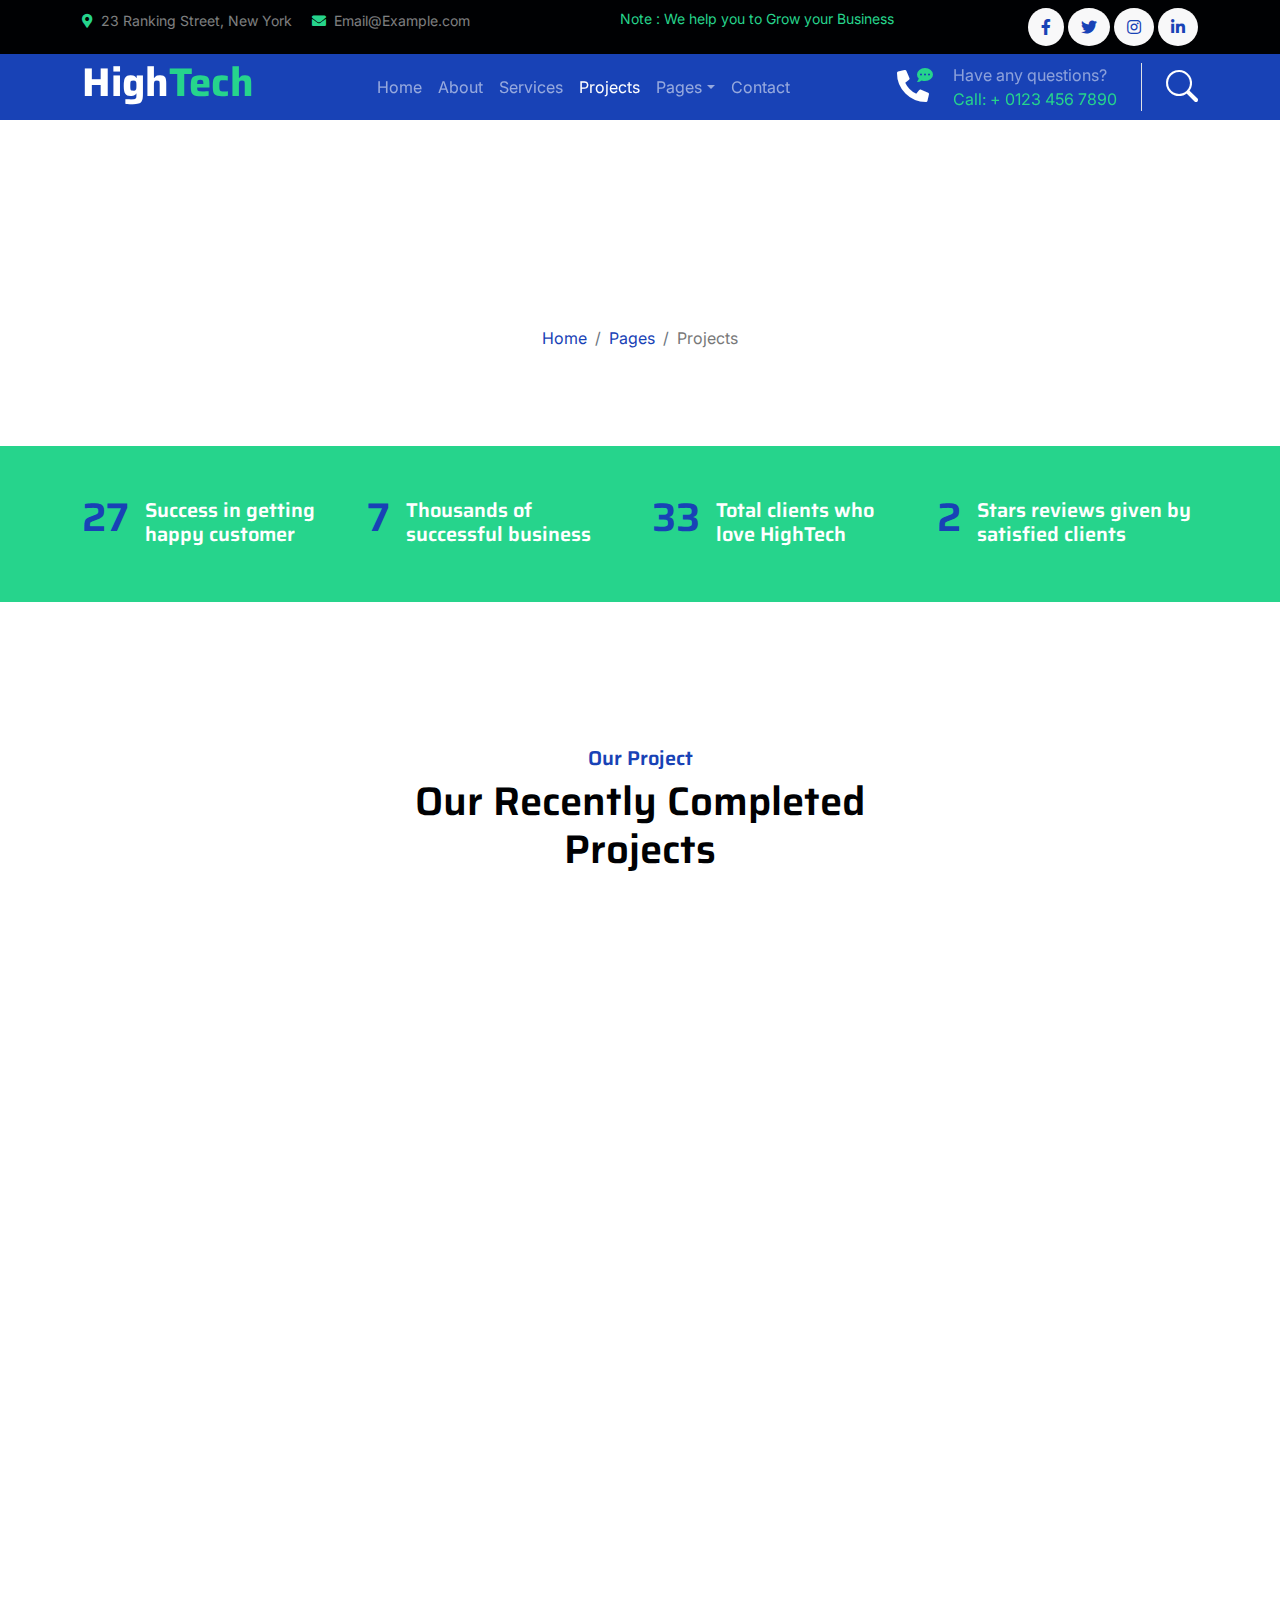
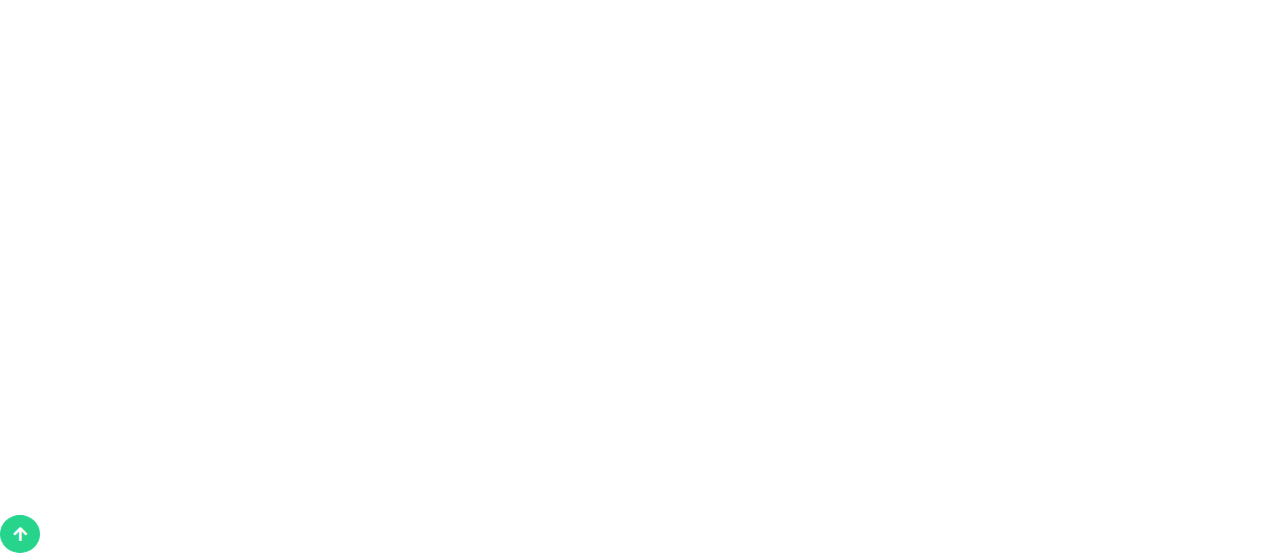
<file: project.html>
<!DOCTYPE html>
<html lang="en">

    <head>
        <meta charset="utf-8">
        <title>DANCHÈ INFORMATICS</title>
        <meta content="width=device-width, initial-scale=1.0" name="viewport">
        <meta content="" name="keywords">
        <meta content="" name="description">

        <!-- Google Web Fonts -->
        <link rel="preconnect" href="https://fonts.googleapis.com">
        <link rel="preconnect" href="https://fonts.gstatic.com" crossorigin>
        <link href="https://fonts.googleapis.com/css2?family=Inter:wght@400;500;600&family=Saira:wght@500;600;700&display=swap" rel="stylesheet"> 

        <!-- Icon Font Stylesheet -->
        <link href="https://cdnjs.cloudflare.com/ajax/libs/font-awesome/5.10.0/css/all.min.css" rel="stylesheet">
        <link href="https://cdn.jsdelivr.net/npm/bootstrap-icons@1.4.1/font/bootstrap-icons.css" rel="stylesheet">

        <!-- Libraries Stylesheet -->
        <link href="lib/animate/animate.min.css" rel="stylesheet">
        <link href="lib/owlcarousel/assets/owl.carousel.min.css" rel="stylesheet">

        <!-- Customized Bootstrap Stylesheet -->
        <link href="css/bootstrap.min.css" rel="stylesheet">

        <!-- Template Stylesheet -->
        <link href="css/style.css" rel="stylesheet">
    </head>

    <body>
        <!-- Spinner Start -->
        <div id="spinner" class="show position-fixed translate-middle w-100 vh-100 top-50 start-50 d-flex align-items-center justify-content-center">
            <div class="spinner-grow text-primary" role="status"></div>
        </div>
        <!-- Spinner End -->

        <!-- Topbar Start -->
        <div class="container-fluid bg-dark py-2 d-none d-md-flex">
            <div class="container">
                <div class="d-flex justify-content-between topbar">
                    <div class="top-info">
                        <small class="me-3 text-white-50"><a href="#"><i class="fas fa-map-marker-alt me-2 text-secondary"></i></a>23 Ranking Street, New York</small>
                        <small class="me-3 text-white-50"><a href="#"><i class="fas fa-envelope me-2 text-secondary"></i></a>Email@Example.com</small>
                    </div>
                    <div id="note" class="text-secondary d-none d-xl-flex"><small>Note : We help you to Grow your Business</small></div>
                    <div class="top-link">
                        <a href="" class="bg-light nav-fill btn btn-sm-square rounded-circle"><i class="fab fa-facebook-f text-primary"></i></a>
                        <a href="" class="bg-light nav-fill btn btn-sm-square rounded-circle"><i class="fab fa-twitter text-primary"></i></a>
                        <a href="" class="bg-light nav-fill btn btn-sm-square rounded-circle"><i class="fab fa-instagram text-primary"></i></a>
                        <a href="" class="bg-light nav-fill btn btn-sm-square rounded-circle me-0"><i class="fab fa-linkedin-in text-primary"></i></a>
                    </div>
                </div>
            </div>
        </div>
        <!-- Topbar End -->

        <!-- Navbar Start -->
        <div class="container-fluid bg-primary">
            <div class="container">
                <nav class="navbar navbar-dark navbar-expand-lg py-0">
                    <a href="index.html" class="navbar-brand">
                        <h1 class="text-white fw-bold d-block">High<span class="text-secondary">Tech</span> </h1>
                    </a>
                    <button type="button" class="navbar-toggler me-0" data-bs-toggle="collapse" data-bs-target="#navbarCollapse">
                        <span class="navbar-toggler-icon"></span>
                    </button>
                    <div class="collapse navbar-collapse bg-transparent" id="navbarCollapse">
                        <div class="navbar-nav ms-auto mx-xl-auto p-0">
                            <a href="index.html" class="nav-item nav-link">Home</a>
                            <a href="about.html" class="nav-item nav-link">About</a>
                            <a href="service.html" class="nav-item nav-link">Services</a>
                            <a href="project.html" class="nav-item nav-link active">Projects</a>
                            <div class="nav-item dropdown">
                                <a href="#" class="nav-link dropdown-toggle" data-bs-toggle="dropdown">Pages</a>
                                <div class="dropdown-menu rounded">
                                    <a href="blog.html" class="dropdown-item">Our Blog</a>
                                
                                    <a href="testimonial.html" class="dropdown-item">Testimonial</a>
                                    <a href="404.html" class="dropdown-item">404 Page</a>
                                </div>
                            </div>
                            <a href="contact.html" class="nav-item nav-link">Contact</a>
                        </div>
                    </div>
                    <div class="d-none d-xl-flex flex-shirink-0">
                        <div id="phone-tada" class="d-flex align-items-center justify-content-center me-4">
                            <a href="" class="position-relative animated tada infinite">
                                <i class="fa fa-phone-alt text-white fa-2x"></i>
                                <div class="position-absolute" style="top: -7px; left: 20px;">
                                    <span><i class="fa fa-comment-dots text-secondary"></i></span>
                                </div>
                            </a>
                        </div>
                        <div class="d-flex flex-column pe-4 border-end">
                            <span class="text-white-50">Have any questions?</span>
                            <span class="text-secondary">Call: + 0123 456 7890</span>
                        </div>
                        <div class="d-flex align-items-center justify-content-center ms-4 ">
                            <a href="#"><i class="bi bi-search text-white fa-2x"></i> </a>
                        </div>
                    </div>
                </nav>
            </div>
        </div>
        <!-- Navbar End -->

        
        <!-- Page Header Start -->
        <div class="container-fluid page-header py-5">
            <div class="container text-center py-5">
                <h1 class="display-2 text-white mb-4 animated slideInDown">Projects</h1>
                <nav aria-label="breadcrumb animated slideInDown">
                    <ol class="breadcrumb justify-content-center mb-0">
                        <li class="breadcrumb-item"><a href="#">Home</a></li>
                        <li class="breadcrumb-item"><a href="#">Pages</a></li>
                        <li class="breadcrumb-item" aria-current="page">Projects</li>
                    </ol>
                </nav>
            </div>
        </div>
        <!-- Page Header End -->


        <!-- Fact Start -->
        <div class="container-fluid bg-secondary py-5">
            <div class="container">
                <div class="row">
                    <div class="col-lg-3 wow fadeIn" data-wow-delay=".1s">
                        <div class="d-flex counter">
                            <h1 class="me-3 text-primary counter-value">99</h1>
                            <h5 class="text-white mt-1">Success in getting happy customer</h5>
                        </div>
                    </div>
                    <div class="col-lg-3 wow fadeIn" data-wow-delay=".3s">
                        <div class="d-flex counter">
                            <h1 class="me-3 text-primary counter-value">25</h1>
                            <h5 class="text-white mt-1">Thousands of successful business</h5>
                        </div>
                    </div>
                    <div class="col-lg-3 wow fadeIn" data-wow-delay=".5s">
                        <div class="d-flex counter">
                            <h1 class="me-3 text-primary counter-value">120</h1>
                            <h5 class="text-white mt-1">Total clients who love HighTech</h5>
                        </div>
                    </div>
                    <div class="col-lg-3 wow fadeIn" data-wow-delay=".7s">
                        <div class="d-flex counter">
                            <h1 class="me-3 text-primary counter-value">5</h1>
                            <h5 class="text-white mt-1">Stars reviews given by satisfied clients</h5>
                        </div>
                    </div>
                </div>
            </div>
        </div>
        <!-- Fact End -->


        <!-- Project Start -->
        <div class="container-fluid project py-5 my-5">
            <div class="container py-5">
                <div class="text-center mx-auto pb-5 wow fadeIn" data-wow-delay=".3s" style="max-width: 600px;">
                    <h5 class="text-primary">Our Project</h5>
                    <h1>Our Recently Completed Projects</h1>
                </div>
                <div class="row g-5">
                    <div class="col-md-6 col-lg-4 wow fadeIn" data-wow-delay=".3s">
                        <div class="project-item">
                            <div class="project-img">
                                <img src="img/project-1.jpg" class="img-fluid w-100 rounded" alt="">
                                <div class="project-content">
                                    <a href="#" class="text-center">
                                        <h4 class="text-secondary">Web design</h4>
                                        <p class="m-0 text-white">Web Analysis</p>
                                    </a>
                                </div>
                            </div>
                        </div>
                    </div>
                    <div class="col-md-6 col-lg-4 wow fadeIn" data-wow-delay=".5s">
                        <div class="project-item">
                            <div class="project-img">
                                <img src="img/project-2.jpg" class="img-fluid w-100 rounded" alt="">
                                <div class="project-content">
                                    <a href="#" class="text-center">
                                        <h4 class="text-secondary">Cyber Security</h4>
                                        <p class="m-0 text-white">Cyber Security Core</p>
                                    </a>
                                </div>
                            </div>
                        </div>
                    </div>
                    <div class="col-md-6 col-lg-4 wow fadeIn" data-wow-delay=".7s">
                        <div class="project-item">
                            <div class="project-img">
                                <img src="img/project-3.jpg" class="img-fluid w-100 rounded" alt="">
                                <div class="project-content">
                                    <a href="#" class="text-center">
                                        <h4 class="text-secondary">Mobile Info</h4>
                                        <p class="m-0 text-white">Upcomming Phone</p>
                                    </a>
                                </div>
                            </div>
                        </div>
                    </div>
                    <div class="col-md-6 col-lg-4 wow fadeIn" data-wow-delay=".3s">
                        <div class="project-item">
                            <div class="project-img">
                                <img src="img/project-4.jpg" class="img-fluid w-100 rounded" alt="">
                                <div class="project-content">
                                    <a href="#" class="text-center">
                                        <h4 class="text-secondary">Web Development</h4>
                                        <p class="m-0 text-white">Web Analysis</p>
                                    </a>
                                </div>
                            </div>
                        </div>
                    </div>
                    <div class="col-md-6 col-lg-4 wow fadeIn" data-wow-delay=".5s">
                        <div class="project-item">
                            <div class="project-img">
                                <img src="img/project-5.jpg" class="img-fluid w-100 rounded" alt="">
                                <div class="project-content">
                                    <a href="#" class="text-center">
                                        <h4 class="text-secondary">Digital Marketing</h4>
                                        <p class="m-0 text-white">Marketing Analysis</p>
                                    </a>
                                </div>
                            </div>
                        </div>
                    </div>
                    <div class="col-md-6 col-lg-4 wow fadeIn" data-wow-delay=".7s">
                        <div class="project-item">
                            <div class="project-img">
                                <img src="img/project-6.jpg" class="img-fluid w-100 rounded" alt="">
                                <div class="project-content">
                                    <a href="#" class="text-center">
                                        <h4 class="text-secondary">keyword Research</h4>
                                        <p class="m-0 text-white">keyword Analysis</p>
                                    </a>
                                </div>
                            </div>
                        </div>
                    </div>
                </div>
            </div>
        </div>
        <!-- Project End -->


        <!-- Footer Start -->
         <div class="container-fluid footer bg-dark wow fadeIn" data-wow-delay=".3s">
            <div class="container pt-5 pb-4">
                <div class="row g-5">
                    <div class="col-lg-3 col-md-6">
                        <a href="index.html">
                            <h1 class="text-white fw-bold d-block">High<span class="text-secondary">Tech</span> </h1>
                        </a>
                        <p class="mt-4 text-light">Lorem ipsum dolor sit amet consectetur adipisicing elit. Soluta facere delectus qui placeat inventore consectetur repellendus optio debitis.</p>
                        <div class="d-flex hightech-link">
                            <a href="" class="btn-light nav-fill btn btn-square rounded-circle me-2"><i class="fab fa-facebook-f text-primary"></i></a>
                            <a href="" class="btn-light nav-fill btn btn-square rounded-circle me-2"><i class="fab fa-twitter text-primary"></i></a>
                            <a href="" class="btn-light nav-fill btn btn-square rounded-circle me-2"><i class="fab fa-instagram text-primary"></i></a>
                            <a href="" class="btn-light nav-fill btn btn-square rounded-circle me-0"><i class="fab fa-linkedin-in text-primary"></i></a>
                        </div>
                    </div>
                    <div class="col-lg-3 col-md-6">
                        <a href="#" class="h3 text-secondary">Short Link</a>
                        <div class="mt-4 d-flex flex-column short-link">
                            <a href="" class="mb-2 text-white"><i class="fas fa-angle-right text-secondary me-2"></i>About us</a>
                            <a href="" class="mb-2 text-white"><i class="fas fa-angle-right text-secondary me-2"></i>Contact us</a>
                            <a href="" class="mb-2 text-white"><i class="fas fa-angle-right text-secondary me-2"></i>Our Services</a>
                            <a href="" class="mb-2 text-white"><i class="fas fa-angle-right text-secondary me-2"></i>Our Projects</a>
                            <a href="" class="mb-2 text-white"><i class="fas fa-angle-right text-secondary me-2"></i>Latest Blog</a>
                        </div>
                    </div>
                    <div class="col-lg-3 col-md-6">
                        <a href="#" class="h3 text-secondary">Help Link</a>
                        <div class="mt-4 d-flex flex-column help-link">
                            <a href="" class="mb-2 text-white"><i class="fas fa-angle-right text-secondary me-2"></i>Terms Of use</a>
                            <a href="" class="mb-2 text-white"><i class="fas fa-angle-right text-secondary me-2"></i>Privacy Policy</a>
                            <a href="" class="mb-2 text-white"><i class="fas fa-angle-right text-secondary me-2"></i>Helps</a>
                            <a href="" class="mb-2 text-white"><i class="fas fa-angle-right text-secondary me-2"></i>FQAs</a>
                            <a href="" class="mb-2 text-white"><i class="fas fa-angle-right text-secondary me-2"></i>Contact</a>
                        </div>
                    </div>
                    <div class="col-lg-3 col-md-6">
                        <a href="#" class="h3 text-secondary">Contact Us</a>
                        <div class="text-white mt-4 d-flex flex-column contact-link">
                            <a href="#" class="pb-3 text-light border-bottom border-primary"><i class="fas fa-map-marker-alt text-secondary me-2"></i> 123 Street, New York, USA</a>
                            <a href="#" class="py-3 text-light border-bottom border-primary"><i class="fas fa-phone-alt text-secondary me-2"></i> +123 456 7890</a>
                            <a href="#" class="py-3 text-light border-bottom border-primary"><i class="fas fa-envelope text-secondary me-2"></i> info@exmple.con</a>
                        </div>
                    </div>
                </div>
                <hr class="text-light mt-5 mb-4">
                <div class="row">
                    <div class="col-md-6 text-center text-md-start">
                        <span class="text-light"><a href="#" class="text-secondary"><i class="fas fa-copyright text-secondary me-2"></i>Your Site Name</a>, All right reserved.</span>
                    </div>
                    <div class="col-md-6 text-center text-md-end">
                        <!--/*** This template is free as long as you keep the footer author’s credit link/attribution link/backlink. If you'd like to use the template without the footer author’s credit link/attribution link/backlink, you can purchase the Credit Removal License from "https://htmlcodex.com/credit-removal". Thank you for your support. ***/-->
                        <span class="text-light">Designed By<a href="https://htmlcodex.com" class="text-secondary">HTML Codex</a></span>
                    </div>
                </div>
            </div>
        </div>
        <!-- Footer End -->


        <!-- Back to Top -->
        <a href="#" class="btn btn-secondary btn-square rounded-circle back-to-top"><i class="fa fa-arrow-up text-white"></i></a>

        
        <!-- JavaScript Libraries -->
        <script src="https://ajax.googleapis.com/ajax/libs/jquery/3.6.4/jquery.min.js"></script>
        <script src="https://cdn.jsdelivr.net/npm/bootstrap@5.0.0/dist/js/bootstrap.bundle.min.js"></script>
        <script src="lib/wow/wow.min.js"></script>
        <script src="lib/easing/easing.min.js"></script>
        <script src="lib/waypoints/waypoints.min.js"></script>
        <script src="lib/owlcarousel/owl.carousel.min.js"></script>

        <!-- Template Javascript -->
        <script src="js/main.js"></script>
    </body>

</html>
</file>
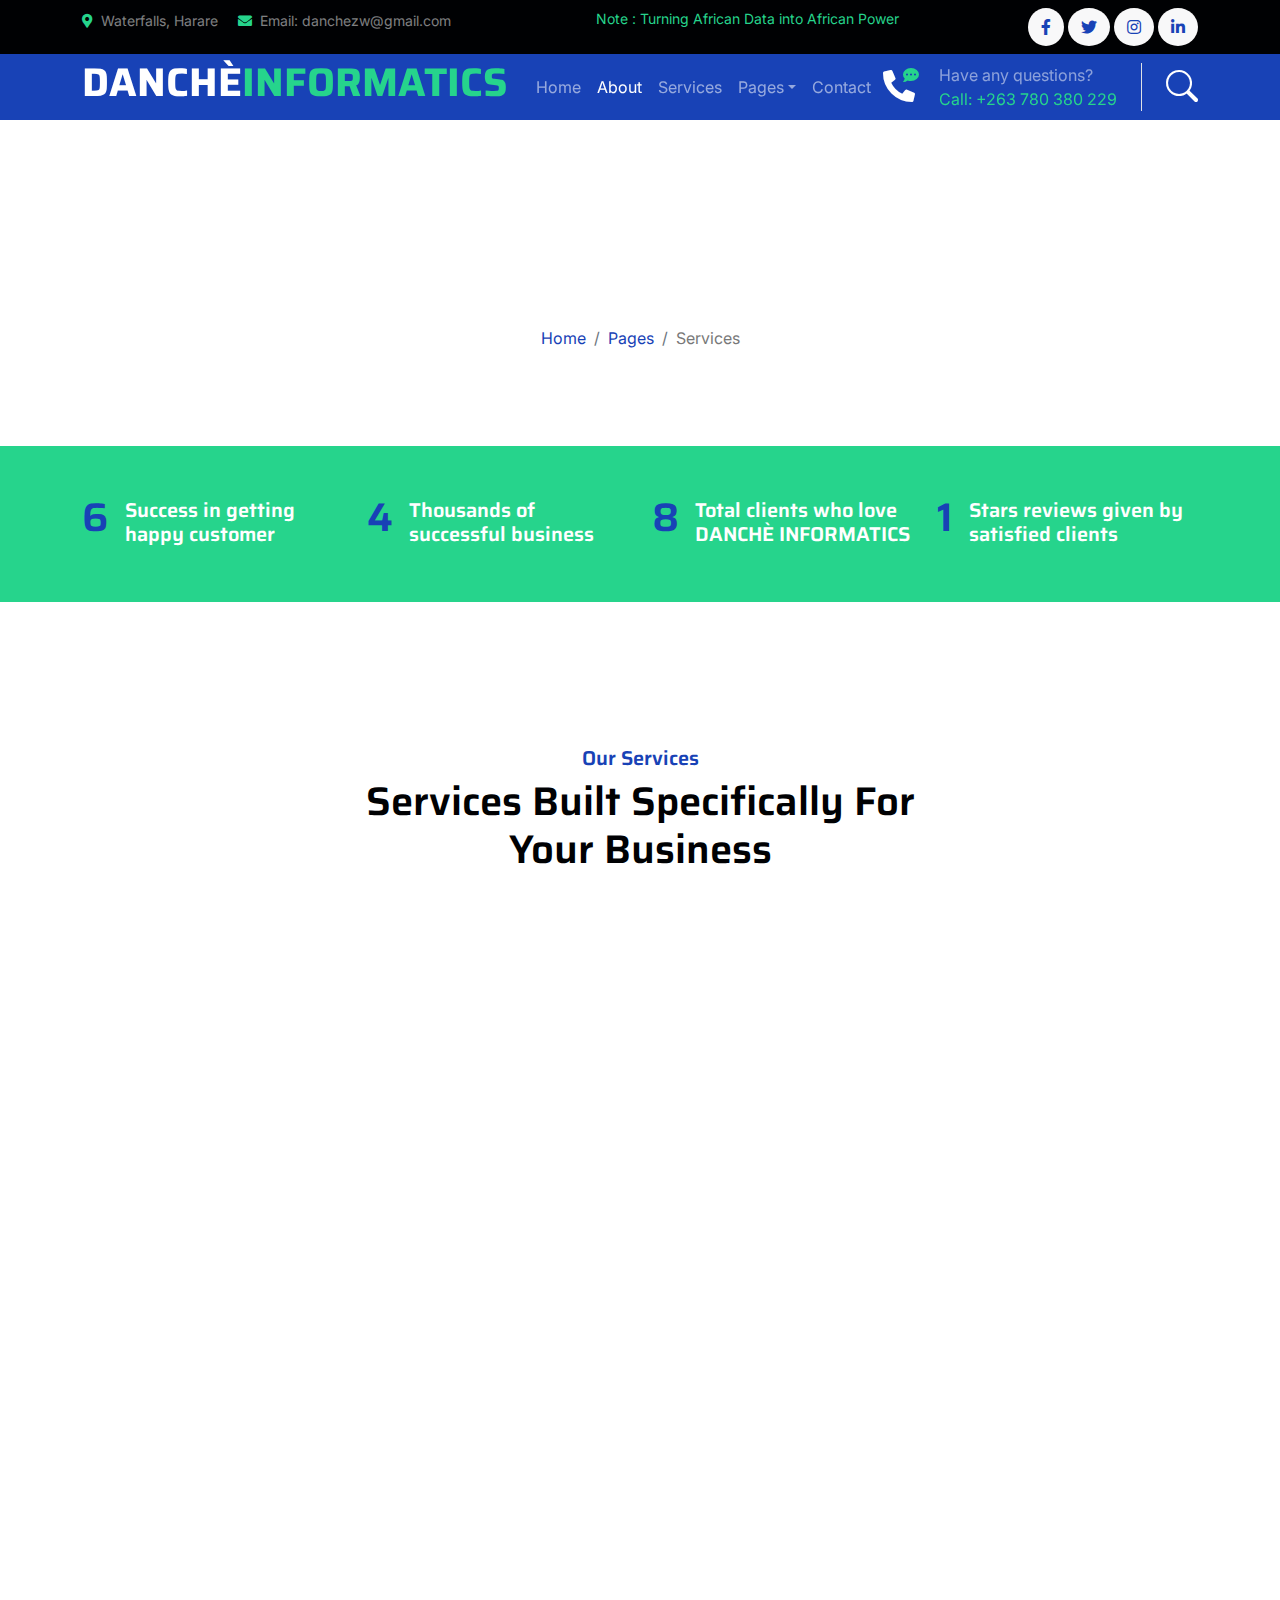
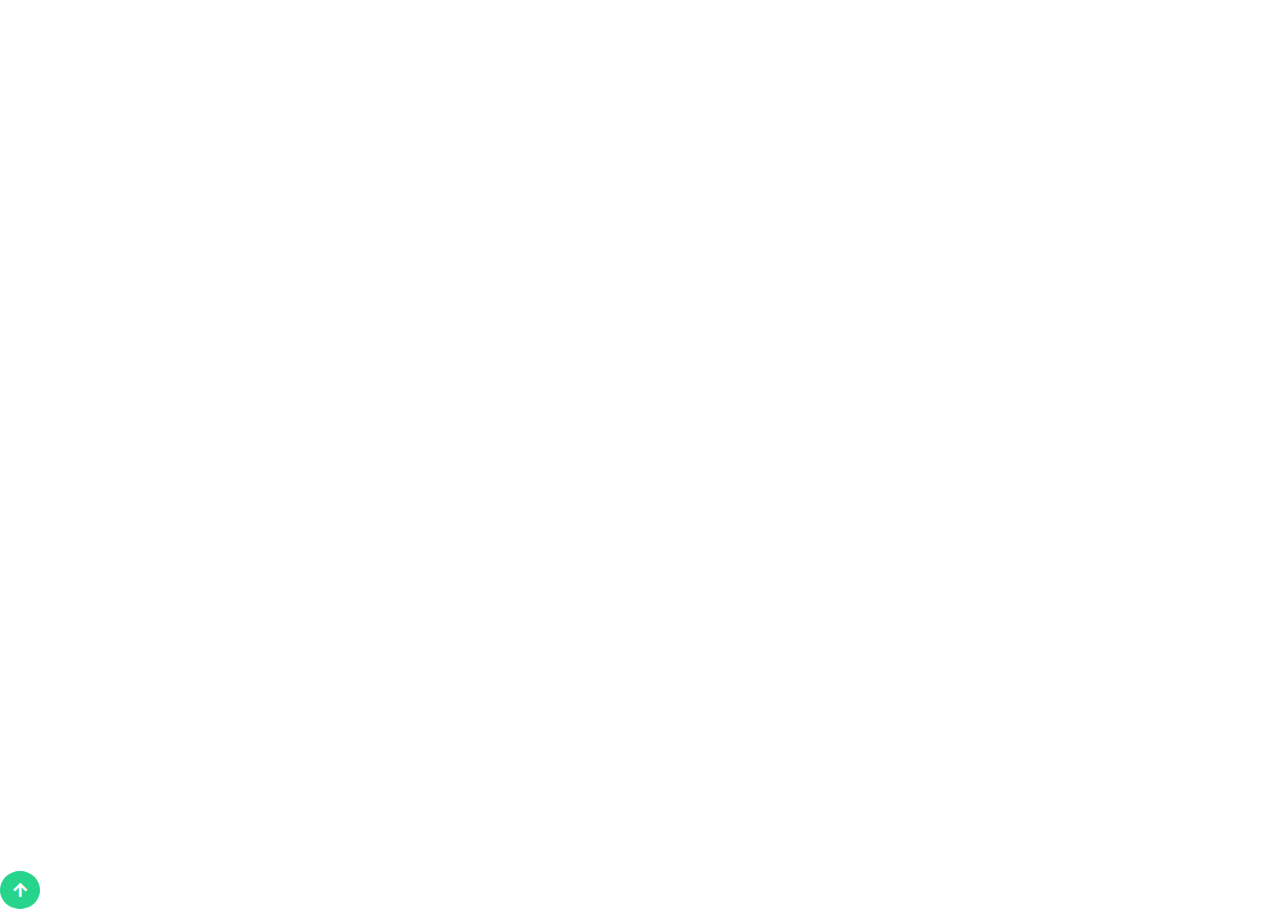
<file: service.html>
<!DOCTYPE html>
<html lang="en">

    <head>
        <meta charset="utf-8">
        <title>DANCHÈ INFORMATICS</title>
        <meta content="width=device-width, initial-scale=1.0" name="viewport">
        <meta content="" name="keywords">
        <meta content="" name="description">

        <!-- Google Web Fonts -->
        <link rel="preconnect" href="https://fonts.googleapis.com">
        <link rel="preconnect" href="https://fonts.gstatic.com" crossorigin>
        <link href="https://fonts.googleapis.com/css2?family=Inter:wght@400;500;600&family=Saira:wght@500;600;700&display=swap" rel="stylesheet"> 

        <!-- Icon Font Stylesheet -->
        <link href="https://cdnjs.cloudflare.com/ajax/libs/font-awesome/5.10.0/css/all.min.css" rel="stylesheet">
        <link href="https://cdn.jsdelivr.net/npm/bootstrap-icons@1.4.1/font/bootstrap-icons.css" rel="stylesheet">

        <!-- Libraries Stylesheet -->
        <link href="lib/animate/animate.min.css" rel="stylesheet">
        <link href="lib/owlcarousel/assets/owl.carousel.min.css" rel="stylesheet">

        <!-- Customized Bootstrap Stylesheet -->
        <link href="css/bootstrap.min.css" rel="stylesheet">

        <!-- Template Stylesheet -->
        <link href="css/style.css" rel="stylesheet">
    </head>

    <body>
        <!-- Spinner Start -->
        <div id="spinner" class="show position-fixed translate-middle w-100 vh-100 top-50 start-50 d-flex align-items-center justify-content-center">
            <div class="spinner-grow text-primary" role="status"></div>
        </div>
        <!-- Spinner End -->

        <!-- Topbar Start -->
        <div class="container-fluid bg-dark py-2 d-none d-md-flex">
            <div class="container">
                <div class="d-flex justify-content-between topbar">
                    <div class="top-info">
                        <small class="me-3 text-white-50"><a href="#"><i class="fas fa-map-marker-alt me-2 text-secondary"></i></a>Waterfalls, Harare</small>
                        <small class="me-3 text-white-50"><a href="#"><i class="fas fa-envelope me-2 text-secondary"></i></a>Email: danchezw@gmail.com</small>
                    </div>
                    <div id="note" class="text-secondary d-none d-xl-flex"><small>Note : Turning African Data into African Power</small></div>
                    <div class="top-link">
                        <a href="" class="bg-light nav-fill btn btn-sm-square rounded-circle"><i class="fab fa-facebook-f text-primary"></i></a>
                        <a href="" class="bg-light nav-fill btn btn-sm-square rounded-circle"><i class="fab fa-twitter text-primary"></i></a>
                        <a href="" class="bg-light nav-fill btn btn-sm-square rounded-circle"><i class="fab fa-instagram text-primary"></i></a>
                        <a href="" class="bg-light nav-fill btn btn-sm-square rounded-circle me-0"><i class="fab fa-linkedin-in text-primary"></i></a>
                    </div>
                </div>
            </div>
        </div>
        <!-- Topbar End -->


        <!-- Navbar Start -->
        <div class="container-fluid bg-primary">
            <div class="container">
                <nav class="navbar navbar-dark navbar-expand-lg py-0">
                    <a href="index.html" class="navbar-brand">
                        <h1 class="text-white fw-bold d-block">DANCHÈ<span class="text-secondary">INFORMATICS</span> </h1>
                    </a>
                    <button type="button" class="navbar-toggler me-0" data-bs-toggle="collapse" data-bs-target="#navbarCollapse">
                        <span class="navbar-toggler-icon"></span>
                    </button>
                    <div class="collapse navbar-collapse bg-transparent" id="navbarCollapse">
                        <div class="navbar-nav ms-auto mx-xl-auto p-0">
                            <a href="index.html" class="nav-item nav-link">Home</a>
                            <a href="about.html" class="nav-item nav-link active">About</a>
                            <a href="service.html" class="nav-item nav-link">Services</a>
                            <div class="nav-item dropdown">
                                <a href="#" class="nav-link dropdown-toggle" data-bs-toggle="dropdown">Pages</a>
                                <div class="dropdown-menu rounded">
                                    <a href="blog.html" class="dropdown-item">Our Blog</a>
                
                                    <a href="404.html" class="dropdown-item">404 Page</a>
                                </div>
                            </div>
                            <a href="contact.html" class="nav-item nav-link">Contact</a>
                        </div>
                    </div>
                    <div class="d-none d-xl-flex flex-shirink-0">
                        <div id="phone-tada" class="d-flex align-items-center justify-content-center me-4">
                            <a href="" class="position-relative animated tada infinite">
                                <i class="fa fa-phone-alt text-white fa-2x"></i>
                                <div class="position-absolute" style="top: -7px; left: 20px;">
                                    <span><i class="fa fa-comment-dots text-secondary"></i></span>
                                </div>
                            </a>
                        </div>
                        <div class="d-flex flex-column pe-4 border-end">
                            <span class="text-white-50">Have any questions?</span>
                            <span class="text-secondary">Call: +263 780 380 229</span>
                        </div>
                        <div class="d-flex align-items-center justify-content-center ms-4 ">
                            <a href="#"><i class="bi bi-search text-white fa-2x"></i> </a>
                        </div>
                    </div>
                </nav>
            </div>
        </div>
        <!-- Navbar End -->


        
        <!-- Page Header Start -->
        <div class="container-fluid page-header py-5">
            <div class="container text-center py-5">
                <h1 class="display-2 text-white mb-4 animated slideInDown">Services</h1>
                <nav aria-label="breadcrumb animated slideInDown">
                    <ol class="breadcrumb justify-content-center mb-0">
                        <li class="breadcrumb-item"><a href="#">Home</a></li>
                        <li class="breadcrumb-item"><a href="#">Pages</a></li>
                        <li class="breadcrumb-item" aria-current="page">Services</li>
                    </ol>
                </nav>
            </div>
        </div>
        <!-- Page Header End -->


        <!-- Fact Start -->
        <div class="container-fluid bg-secondary py-5">
            <div class="container">
                <div class="row">
                    <div class="col-lg-3 wow fadeIn" data-wow-delay=".1s">
                        <div class="d-flex counter">
                            <h1 class="me-3 text-primary counter-value">35</h1>
                            <h5 class="text-white mt-1">Success in getting happy customer</h5>
                        </div>
                    </div>
                    <div class="col-lg-3 wow fadeIn" data-wow-delay=".3s">
                        <div class="d-flex counter">
                            <h1 class="me-3 text-primary counter-value">25</h1>
                            <h5 class="text-white mt-1">Thousands of successful business</h5>
                        </div>
                    </div>
                    <div class="col-lg-3 wow fadeIn" data-wow-delay=".5s">
                        <div class="d-flex counter">
                            <h1 class="me-3 text-primary counter-value">50</h1>
                            <h5 class="text-white mt-1">Total clients who love DANCHÈ INFORMATICS</h5>
                        </div>
                    </div>
                    <div class="col-lg-3 wow fadeIn" data-wow-delay=".7s">
                        <div class="d-flex counter">
                            <h1 class="me-3 text-primary counter-value">5</h1>
                            <h5 class="text-white mt-1">Stars reviews given by satisfied clients</h5>
                        </div>
                    </div>
                </div>
            </div>
        </div>
        <!-- Fact End -->


        <!-- Services Start -->
        <div class="container-fluid services py-5 my-5">
            <div class="container py-5">
                <div class="text-center mx-auto pb-5 wow fadeIn" data-wow-delay=".3s" style="max-width: 600px;">
                    <h5 class="text-primary">Our Services</h5>
                    <h1>Services Built Specifically For Your Business</h1>
                </div>
                <div class="row g-5 services-inner">
                    <div class="col-md-6 col-lg-4 wow fadeIn" data-wow-delay=".3s">
                        <div class="services-item bg-light">
                            <div class="p-4 text-center services-content">
                                <div class="services-content-icon">
                                    <i class="fa fa-code fa-7x mb-4 text-primary"></i>
                                    <h4 class="mb-3">Data Cleaning & Visualization</h4>
                                    <p class="mb-4">Transform raw, messy data into clean, structured formats.</p>
                                    <p class="mb-4">Build interactive dashboards using Power BI / Tableau for easy decision-making.</p>
                                    <a href="" class="btn btn-secondary text-white px-5 py-3 rounded-pill">Read More</a>
                                </div>
                            </div>
                        </div>
                    </div>
                    <div class="col-md-6 col-lg-4 wow fadeIn" data-wow-delay=".5s">
                        <div class="services-item bg-light">
                            <div class="p-4 text-center services-content">
                                <div class="services-content-icon">
                                    <i class="fa fa-file-code fa-7x mb-4 text-primary"></i>
                                    <h4 class="mb-3">Business Intelligence (BI) Reports</h4>
                                    <p class="mb-4">Provide SMEs, NGOs and government organizations with actionable reports.</p>
                                    <p class="mb-4">Highlight growth opportunities, industry risks and performance trends.</p>
                                    <a href="" class="btn btn-secondary text-white px-5 py-3 rounded-pill">Read More</a>
                                </div>
                            </div>
                        </div>
                    </div>
                    <div class="col-md-6 col-lg-4 wow fadeIn" data-wow-delay=".7s">
                        <div class="services-item bg-light">
                            <div class="p-4 text-center services-content">
                                <div class="services-content-icon">
                                    <i class="fa fa-external-link-alt fa-7x mb-4 text-primary"></i>
                                    <h4 class="mb-3">Predictive Analytics & Forecasting</h4>
                                    <p class="mb-4">Customising AI models for sales forecasting, supply chain optimization and employee performance predictions.</p>
                                    <p class="mb-4">Trend anticipation</p>
                                    <a href="" class="btn btn-secondary text-white px-5 py-3 rounded-pill">Read More</a>
                                </div>
                            </div>
                        </div>
                    </div>
                    <div class="col-md-6 col-lg-4 wow fadeIn" data-wow-delay=".3s">
                        <div class="services-item bg-light">
                            <div class="p-4 text-center services-content">
                                <div class="services-content-icon">
                                    <i class="fas fa-user-secret fa-7x mb-4 text-primary"></i>
                                    <h4 class="mb-3">AI-Powered Chatbots & Automation</h4>
                                    <p class="mb-4">Deploying chatbots, FAQs and business process automation.</p>
                                    <p class="mb-4">Reduce costs while improving customer engagement and support.</p>
                                    <a href="" class="btn btn-secondary text-white px-5 py-3 rounded-pill">Read More</a>
                                </div>
                                
                            </div>
                        </div>
                    </div>
                    <div class="col-md-6 col-lg-4 wow fadeIn" data-wow-delay=".5s">
                        <div class="services-item bg-light">
                            <div class="p-4 text-center services-content">
                                <div class="services-content-icon">
                                    <i class="fa fa-envelope-open fa-7x mb-4 text-primary"></i>
                                    <h4 class="mb-3">Training & Capacity Building Workshops</h4>
                                    <p class="mb-4">Hands-on workshops for businesses, schools and government departments.</p>
                                    <p class="mb-4"></p>
                                    <p class="mb-4">Data literacy, AI awareness and analytics adoption.</p>
                                    <a href="" class="btn btn-secondary text-white px-5 py-3 rounded-pill">Read More</a>
                                </div>
                            </div>
                        </div>
                    </div>
                    <div class="col-md-6 col-lg-4 wow fadeIn" data-wow-delay=".7s">
                        <div class="services-item bg-light">
                            <div class="p-4 text-center services-content">
                                <div class="services-content-icon">
                                    <i class="fas fa-laptop fa-7x mb-4 text-primary"></i>
                                    <h4 class="mb-3">Industry-Specific Analytics Solutions</h4>
                                    <p class="mb-4">We conduct analytical solutions from every and ngle of any industry.</p>
                                    <p class="mb-4">Agriculture, Retail, Finance, Education...</p>
                                    <a href="" class="btn btn-secondary text-white px-5 py-3 rounded-pill">Read More</a>
                                </div>
                            </div>
                        </div>
                    </div>
                </div>
            </div>
        </div>
        <!-- Services End -->


        <!-- Footer Start -->
         <div class="container-fluid footer bg-dark wow fadeIn" data-wow-delay=".3s">
            <div class="container pt-5 pb-4">
                <div class="row g-5">
                    <div class="col-lg-3 col-md-6">
                        <a href="index.html">
                            <h1 class="text-white fw-bold d-block">DAN<span class="text-secondary">CHÈ</span> </h1>
                        </a>
                        <p class="mt-4 text-light">Turning African Data into African power.</p>
                        <div class="d-flex hightech-link">
                            <a href="" class="btn-light nav-fill btn btn-square rounded-circle me-2"><i class="fab fa-facebook-f text-primary"></i></a>
                            <a href="" class="btn-light nav-fill btn btn-square rounded-circle me-2"><i class="fab fa-twitter text-primary"></i></a>
                            <a href="" class="btn-light nav-fill btn btn-square rounded-circle me-2"><i class="fab fa-instagram text-primary"></i></a>
                            <a href="" class="btn-light nav-fill btn btn-square rounded-circle me-0"><i class="fab fa-linkedin-in text-primary"></i></a>
                        </div>
                    </div>
                    <div class="col-lg-3 col-md-6">
                        <a href="#" class="h3 text-secondary">Short Link</a>
                        <div class="mt-4 d-flex flex-column short-link">
                            <a href="" class="mb-2 text-white"><i class="fas fa-angle-right text-secondary me-2"></i>About us</a>
                            <a href="" class="mb-2 text-white"><i class="fas fa-angle-right text-secondary me-2"></i>Contact us</a>
                            <a href="" class="mb-2 text-white"><i class="fas fa-angle-right text-secondary me-2"></i>Our Services</a>
                            <a href="" class="mb-2 text-white"><i class="fas fa-angle-right text-secondary me-2"></i>Our Projects</a>
                            <a href="" class="mb-2 text-white"><i class="fas fa-angle-right text-secondary me-2"></i>Latest Blog</a>
                        </div>
                    </div>
                    <div class="col-lg-3 col-md-6">
                        <a href="#" class="h3 text-secondary">Help Link</a>
                        <div class="mt-4 d-flex flex-column help-link">
                            <a href="" class="mb-2 text-white"><i class="fas fa-angle-right text-secondary me-2"></i>Terms Of use</a>
                            <a href="" class="mb-2 text-white"><i class="fas fa-angle-right text-secondary me-2"></i>Privacy Policy</a>
                            <a href="" class="mb-2 text-white"><i class="fas fa-angle-right text-secondary me-2"></i>Helps</a>
                            <a href="" class="mb-2 text-white"><i class="fas fa-angle-right text-secondary me-2"></i>FQAs</a>
                            <a href="" class="mb-2 text-white"><i class="fas fa-angle-right text-secondary me-2"></i>Contact</a>
                        </div>
                    </div>
                    <div class="col-lg-3 col-md-6">
                        <a href="#" class="h3 text-secondary">Contact Us</a>
                        <div class="text-white mt-4 d-flex flex-column contact-link">
                            <a href="#" class="pb-3 text-light border-bottom border-primary"><i class="fas fa-map-marker-alt text-secondary me-2"></i> Waterfalls, Harare, Zimbabwe</a>
                            <a href="#" class="py-3 text-light border-bottom border-primary"><i class="fas fa-phone-alt text-secondary me-2"></i> +263 780 380 229</a>
                            <a href="#" class="py-3 text-light border-bottom border-primary"><i class="fas fa-envelope text-secondary me-2"></i> info-danchezw@gmail.com</a>
                        </div>
                    </div>
                </div>
                <hr class="text-light mt-5 mb-4">
                <div class="row">
                    <div class="col-md-6 text-center text-md-start">
                        <span class="text-light"><a href="#" class="text-secondary"><i class="fas fa-copyright text-secondary me-2"></i>DANCHÈ INFORMATICS</a>, All right reserved.</span>
                    </div>
                    <div class="col-md-6 text-center text-md-end">
                        <!--/*** This template is free as long as you keep the footer author’s credit link/attribution link/backlink. If you'd like to use the template without the footer author’s credit link/attribution link/backlink, you can purchase the Credit Removal License from "https://htmlcodex.com/credit-removal". Thank you for your support. ***/-->
                        
                    </div>
                </div>
            </div>
        </div>
        <!-- Footer End -->

        <!-- Back to Top -->
        <a href="#" class="btn btn-secondary btn-square rounded-circle back-to-top"><i class="fa fa-arrow-up text-white"></i></a>

        
        <!-- JavaScript Libraries -->
        <script src="https://ajax.googleapis.com/ajax/libs/jquery/3.6.4/jquery.min.js"></script>
        <script src="https://cdn.jsdelivr.net/npm/bootstrap@5.0.0/dist/js/bootstrap.bundle.min.js"></script>
        <script src="lib/wow/wow.min.js"></script>
        <script src="lib/easing/easing.min.js"></script>
        <script src="lib/waypoints/waypoints.min.js"></script>
        <script src="lib/owlcarousel/owl.carousel.min.js"></script>

        <!-- Template Javascript -->
        <script src="js/main.js"></script>
    </body>

</html>
</file>
<file: css/style.css>
/* ==========================================================
   RESPONSIVE FIXES FOR SMALL SCREENS (phones & tablets)
   ========================================================== */

@media (max-width: 992px) {
  #note {
    width: 100%;
    font-size: 14px;
    text-align: center;
  }

  .topbar {
    flex-direction: column !important;
    text-align: center;
  }

  .navbar-brand h1 {
    font-size: 1.6rem !important;
  }

  .carousel-item h1 {
    font-size: 32px !important;
  }

  .carousel-item p {
    font-size: 16px !important;
  }

  .services .services-item {
    margin-bottom: 25px;
  }

  .carousel-caption {
    padding: 20px;
  }
}

@media (max-width: 768px) {
  .display-1 {
    font-size: 2.2rem !important;
  }

  .fs-5 {
    font-size: 1rem !important;
  }

  .top-link a {
    margin: 0 4px;
  }

  .navbar .navbar-nav .nav-link {
    padding: 8px;
    font-size: 16px;
  }

  .carousel-item {
    min-height: 400px;
  }

  .carousel-item img {
    min-height: 400px;
    object-fit: cover;
  }
}

@media (max-width: 576px) {
  .carousel-item h1 {
    font-size: 24px !important;
  }

  .carousel-item p {
    font-size: 14px !important;
  }

  .btn {
    padding: 8px 16px;
    font-size: 14px;
  }

  .services-content-icon i {
    font-size: 3rem !important;
  }
}
</file>
